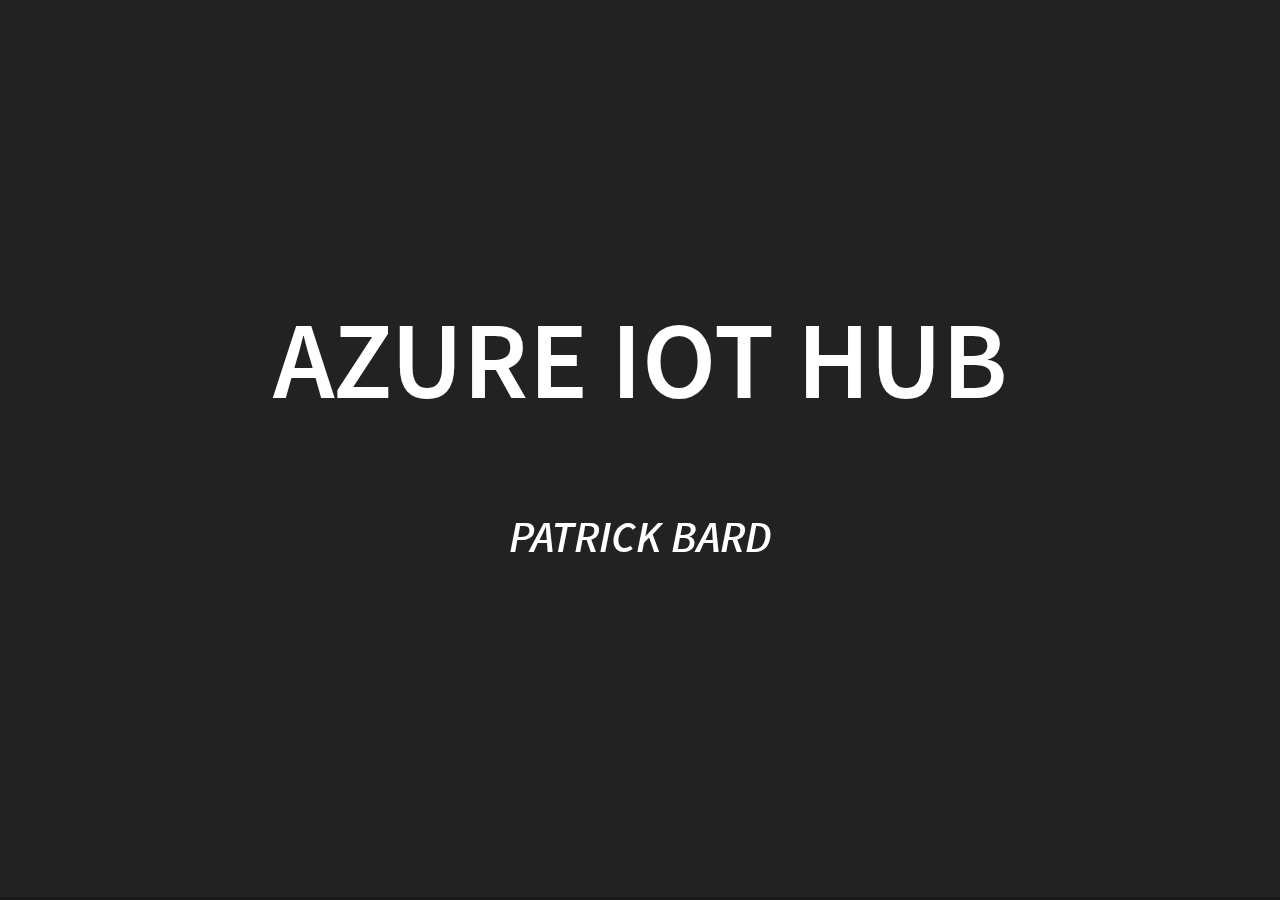
<file: azure-client/index.html>
<!doctype html5>
<html>
	<head>
		<meta charset="utf-8">
		<meta name="viewport" content="width=device-width, initial-scale=1.0, maximum-scale=1.0, user-scalable=no">

		<title>reveal.js</title>


		<link rel="stylesheet" href="https://maxcdn.bootstrapcdn.com/bootstrap/3.3.7/css/bootstrap.min.css" integrity="sha384-BVYiiSIFeK1dGmJRAkycuHAHRg32OmUcww7on3RYdg4Va+PmSTsz/K68vbdEjh4u" crossorigin="anonymous">
		<link rel="stylesheet" href="css/reveal.css">
		<link rel="stylesheet" href="css/theme/black.css">

		<!-- Theme used for syntax highlighting of code -->
		<link rel="stylesheet" href="lib/css/zenburn.css">

		<style type="text/css">
			section {
				padding-top: 50px !important;
			}
		</style>

		<!-- Printing and PDF exports -->
		<script>
			var link = document.createElement( 'link' );
			link.rel = 'stylesheet';
			link.type = 'text/css';
			link.href = window.location.search.match( /print-pdf/gi ) ? 'css/print/pdf.css' : 'css/print/paper.css';
			document.getElementsByTagName( 'head' )[0].appendChild( link );
		</script>
	</head>
	<body>
		<div class="reveal">
			<header style="position: absolute;top: 50px; left: 50px; z-index:500; font-size:35px;"></header>

			<div class="slides">
				<section>
					<h1>Azure IoT Hub</h1>
					<br>
					<h4>
						<em>Patrick Bard</em>					
					</h4>
				</section>

				<section>
					<div style="font-size:35px; text-align:left">
						<h3>Estrutura</h3>
						<ul>
							<li>Introdução</li>							
							<li>Criação e Overview</li>							
							<li>SDKs</li>							
							<li>Segurança</li>
							<li>Valores</li>							
						</ul>
					</div>
				</section>

				<section>
					<h2>Introdução</h2>
				</section>

				<section data-state="intro">
					<style>.intro header:after { content: "Introdução"; }</style>
					<div style="font-size:35px; text-align:left">
						<p>
							O <em>Azure Iot Hub</em> é a plataforma da Microsoft para aplicações
							entre dispositivos de Internet das Coisas com os demais serviços Azure.
						</p>
					</div>			
				</section>

				<section data-state="intro">
					<div style="font-size:35px; text-align:left">
						<h3>Possui</h3>
						<ul>							
							<li>Introdução rápida</li>
							<li>Suporte a um amplo conjunto de sistemas operacionais e protocolos</li>
							<li>Ampla integração com o ambiente Azure</li>
							<li>Vasta documentação oficial</li>
						</ul>				
					</div>			
				</section>

				<section data-state="intro">
					<div style="font-size:35px; text-align:left">
						<h3>Permite</h3>
						<ul>
							<li>Conectar e gerenciar bilhões de ativos</li>
							<li>Estabelecer comunicação confiável e bidirecional</li>
							<li>Aprimorar a segurança de suas soluções de IoT</li>
							<li>Ingerir dados em tempo real e carregar arquivos na nuvem</li>
							<li>Fazer uma rica análise de dados</li>
						</ul>				
					</div>			
				</section>

				<section data-state="create">
					<style>.create header:after { content: "Criação e Overview"; }</style>		
					<h3>Criando um IoT hub</h3>		
					<img src="imgs/create-iot-hub1.png">
				</section>

				<section data-state="create">					
					<h3>Criando um IoT hub</h3>		
					<img src="imgs/create-iot-hub2.png" height="600px">
				</section>

				<section data-state="create">
					<h3>Overview</h3>		
					<img src="imgs/hub.png">
				</section>

				<!-- ------------------------ -->

				<section>
					<h2>SDKs</h2>
				</section>

				<section data-state="sdk">
					<style>.sdk header:after { content: "SDKs"; }</style>
					<div>
						<p>A Microsoft disponibiliza o IoT device SDKs que contém um conjunto de ferramentas que facilitam construir aplicações que se conectam e que são administradas pelos serviços disponiveis no Azure IoT Hub.</p>						
					</div>				
				</section>

				<section data-state="sdk">
					<div>
						<p>Este SDK é disponível para Linux, Windows e sistemas operacionais de tempo real.</p>				
						<br>
						<p>E possio versões em diversas linguagens, conforme o desenvolvedor se sentir mais a vontade. Sendo elas: C, Node.js, Java, .NET e Python</p>
					</div>				
				</section>

				<section data-state="sdk">
					<div style="font-size:35px; text-align:left">
						<p>Além disso a Microsoft também disponibiliza o IoT Gateway SDK (beta).</p>
						<p>Ele tem como proposta beneficiar dispositivos <em>legados</em> ou que por algum motivo não poderiam se comunicar diretamente com o hub na nuvem</p>
						<br>
						<ul>
							Exemplos:
							<li>Sensores de monitoramento sem conexão TCP/IP direta</li>
							<li>Dispositivos com protocolos descontinuados</li>
							<li>Dispositivos sem suporte a criptografia</li>
							<li>etc.</li>						
						</ul>
					</div>
				</section>

				<!-- ------------------------ -->

				<section>
					<h2>Segurança</h2>
				</section>

				<section data-state="seguranca">
					<style>.seguranca header:after { content: "Segurança"; }</style>
					<p>Hoje em dia é comum ouvir falar sobre IoT e todas possibilidades que isso pode gerar.</p>
					<br>
					<p>Porém pouco é discutido sobre segurança em internet das coisas...</p>
				</section>

				<section data-state="seguranca">
					<p>Na recente pesquisa de 24 de Outubro de 2016, realizada pela empresa de segurança ESET, foi apurado que:</p>
					<ul>
						<li>40% dos entrevistados não acham que dispositivos IoT são seguros</li>
						<li>Mais da metade se mostrou desinteressada de adquirir um dispositovo devido a isso.</li>
					</ul>
				</section>

				<section data-state="seguranca">
					<div style="font-size:35px; text-align:left">
						<p>Em contrapartida, o Azure IoT hub da Microsoft tem a segurança dos dispositivos como um dos seus focos principais</p>
						<ul>
							<li>Permite identidades individuais e credenciais para cada dispositivo</li>
							<li>Mantém confidencialidade para as mensagens, tanto do dispositivos para nuvem como da numvem para o dispositivo</li>
							<li>Permite revogar seletivamente os direitos de acesso de dispositivos específicos.</li>
						</ul>					
					</div>				
				</section>

				<section data-state="seguranca">
					<div>
						<p>Além disso, o IoT Hub permite o recebimento dos logs de operação detalhados sobre operações de gerenciamento de identidade e todos os eventos de conectividade de cada dispositivo.
					</div>				
				</section>

				<!-- ------------------------ -->

				<section>
					<h2>Valores</h2>
				</section>

				<section data-state="valores1">
					<style>.valores1 header:after { content: "Valores"; }</style>
					<h3>Calculadora de Preços</h3>
					<div class="container">
						<div class="row">
							<div class="col-md-6">
								<img src="imgs/azure-iot-princing-calculator.gif">
							</div>
							<div class="col-md-1"></div>
							<div class="col-md-5" style="text-align: left;">
								<p>Ampla gama de serviços disponíveis</p>
								<p>Diversas opções de configuração</p>
								<p>Valor adapatado as necessidades da aplicação</p>
							</div>
						</div>
					</div>
				</section>

				<section data-state="valores2">
					<style>.valores2 header:after { content: "Valores - Planos"; }</style>
					<h3>Planos do Azure IoT Hub</h3>
					<div style="font-size:30px; text-align:left">
						<ul>
							<li>
								<strong>Free:</strong> voltado apenas para provas de conceito
							</li>
							<li>
								<strong>S1:</strong> para uso moderado do serviço (pequena quantidade de dispositivos)
							</li>
							<li>
								<strong>S2</strong> para um amplo uso do serviço (grande quantidade de dispositivos)
							</li>
							<li>
								<strong>S3</strong> para um amplo uso do serviço, recomendado para grandes coorporações (grande quantidade de dispositivos)
							</li>
						</ul>
					</div>				
				</section>

				<section data-state="valores3">
					<style>.valores3 header:after { content: "Valores - Planos"; }</style>
					<h3>Tabela de preço</h3>
					<img src="imgs/princing-table.png">
				</section>

				<section data-state="valores4">
					<style>.valores4 header:after { content: "Valores - Mensagens"; }</style>
					<div style="font-size:30px; text-align:left">
					<p>Nas versões pagas, as mensagens são contabilizadas por blocos de 4KB</p>
					<p><em>Ex.: Um dispositivo enviando 32 KB de dados, terá utilizado 8 mensagens</em></p>
					<br>
					<p>Na versão Free, as mensagens são contabilizadas por blocos de 0.5KB</p>
					<p><em>Ex.: Um dispositivo enviando 32 KB de dados, terá utilizado 64 mensagens</em></p>
					<br>
					<br>
					<ul>
						<em>OBS.: tamanho máximo de dados a serem enviados</em>
						<li>Dispositivo para Cloud: 256 KB</li>
						<li>Cloud para Dispositivo: 64 KB</li>
					</ul>
					</div>
				</section>

				<!-- ------------------------ -->

				<section>					
					<h3>Conclusão</h3>

					<p>O Azure IoT Hub é um dos melhores serviços disponíveis no momento para o gerenciamento de grandes quantidades de dispositvos em internet das coisas, quantia que pode ir até milhões de ativos conectados.</p>
					<p>A Microsoft tem investido muito para que o serviço seja fácil, intuitivo e ajude em conceitos básicos como segurança, já que no ramo de IoT sem um serviço do tipo, ela ainda não se demonstra bem desenvolvida</p>
				</section>

				<!-- ------------------------ -->

				<section>					
					<h2><em>Dúvidas?</em></h2>
					<br>
					<h2>Obrigado</h2>
				</section>

				<!-- ------------------------ -->

				<section>
					<div style="font-size:30px; text-align:left">
						<h2>Referências</h2>
						<ul>
							<li>Azure Documentation:
								<ul>
									<li>https://azure.microsoft.com</li>
								</ul>
							</li>							
							<li>Krebs on Security: https://krebsonsecurity.com/2016/10/ddos-on-dyn-impacts-twitter-spotify-reddit/</li>								
							<li>Tech Runch: https://techcrunch.com/2016/10/21/many-sites-including-twitter-and-spotify-suffering-outage/</li>
							<li>Eset:
								<ul>
									<li>https://www.eset.com/us/resources/detail/survey-internet-of-stranger-things/</li>
									<li>https://www.eset.com/us/resources/detail/half-of-americans-discouraged-from-purchasing-internet-of-things-devices-due-to-cybersecurity-concer/</li>
								</ul>
							</li>
						</ul>
					</div>
				</section>
			</div>
		</div>

		<script src="lib/js/head.min.js"></script>
		<script src="js/reveal.js"></script>
		<script src="https://code.jquery.com/jquery-2.2.4.min.js"></script>

		<script>
            // More info https://github.com/hakimel/reveal.js#configuration
            Reveal.initialize({
                istory: true,
				controls: false,
				transition: 'none', // none/fade/slide/convex/concave/zoom
				//transitionSpeed: 'fast', // default/fast/slow

                multiplex: {
                    secret: 'null',
                    id: '38073bb85da380d9',
                    url: 'https://reveal-js-multiplex-ccjbegmaii.now.sh'
                },

                // More info https://github.com/hakimel/reveal.js#dependencies
                dependencies: [
                    { src: '//cdn.socket.io/socket.io-1.3.5.js', async: true },
                    { src: 'plugin/multiplex/client.js', async: true },
                    { src: 'plugin/markdown/marked.js' },
                    { src: 'plugin/markdown/markdown.js' },
                    { src: 'plugin/notes/notes.js', async: true },
                    { src: 'plugin/highlight/highlight.js', async: true, callback: function() { hljs.initHighlightingOnLoad(); } }
                ]
            });
        </script>
	</body>
</html>
</file>
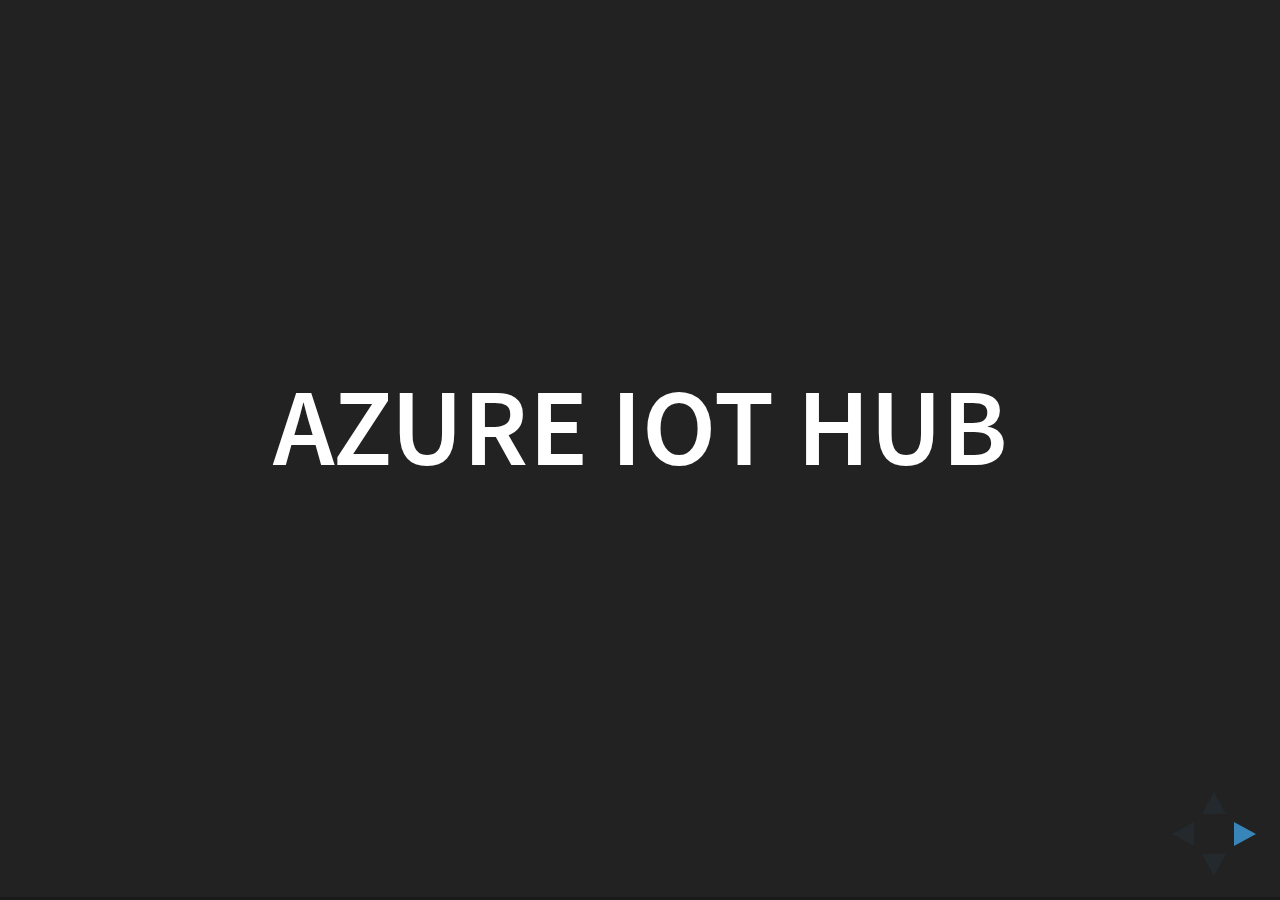
<file: azure-iot-hub/index.html>
<!doctype html>
<html>
	<head>
		<meta charset="utf-8">
		<meta name="viewport" content="width=device-width, initial-scale=1.0, maximum-scale=1.0, user-scalable=no">

		<title>reveal.js</title>


		<link rel="stylesheet" href="https://maxcdn.bootstrapcdn.com/bootstrap/3.3.7/css/bootstrap.min.css" integrity="sha384-BVYiiSIFeK1dGmJRAkycuHAHRg32OmUcww7on3RYdg4Va+PmSTsz/K68vbdEjh4u" crossorigin="anonymous">
		<link rel="stylesheet" href="css/reveal.css">
		<link rel="stylesheet" href="css/theme/black.css">

		<!-- Theme used for syntax highlighting of code -->
		<link rel="stylesheet" href="lib/css/zenburn.css">

		<style type="text/css">
			section {
				padding-top: 50px !important;
			}
		</style>

		<!-- Printing and PDF exports -->
		<script>
			var link = document.createElement( 'link' );
			link.rel = 'stylesheet';
			link.type = 'text/css';
			link.href = window.location.search.match( /print-pdf/gi ) ? 'css/print/pdf.css' : 'css/print/paper.css';
			document.getElementsByTagName( 'head' )[0].appendChild( link );
		</script>
	</head>
	<body>
		<div class="reveal">
			<header style="position: absolute;top: 50px; left: 50px; z-index:500; font-size:35px;"></header>

			<div class="slides">
				<section>
					<h1>Azure IoT Hub</h1>
				</section>

				<section style="text-align: left;">
					<div style="position: absolute; top: 50px;">
						<h1>dskajsd</h1>
						<ul>
							<li>asd1</li>
							<li>asd2</li>
							<li>asd3</li>
						</ul>
					</div>
				</section>

				<section data-state="header1">
					<style>.header1 header:after { content: "Header 1 Example"; }</style>
					<p>header1 example</p>
				</section>

				<section data-state="seguranca">
					<style>.seguranca header:after { content: "Segurança"; }</style>
					<p>Segurança</p>
				</section>

				<section data-state="documentacao">
					<style>.documentacao header:after { content: "Documentação"; }</style>
					<p>Documentação</p>
				</section>

				<section data-state="sdk">
					<style>.sdk header:after { content: "IoT Gateway SDK"; }</style>
					<p>IoT Gateway SDK</p>
				</section>

				<section>					
					<h1>Valores</h1>				
				</section>	

				<section data-state="valores1">
					<style>.valores1 header:after { content: "Valores"; }</style>
					<h2>Calculadora de Preços</h2>
					<div class="container">
						<div class="row">
							<div class="col-md-6">
								<img src="imgs/azure-iot-princing-calculator.gif">
							</div>
							<div class="col-md-1"></div>
							<div class="col-md-5" style="text-align: left;">
								<p>dasdfsdfsdfsfsfsdfsd</p>
								<p>dasd</p>
								<p>dasd</p>
							</div>
						</div>
					</div>					
				</section>				

				<section data-state="valores2">
					<style>.valores2 header:after { content: "Valores - Planos"; }</style>
					<h2>Planos do Azure IoT Hub </h2>
					<div style="font-size:30px; text-align:left">
						<ul>
							<li>
								<strong>Free:</strong> voltado apenas para provas de conceito
							</li>
							<li>
								<strong>S1:</strong> para uso moderado do serviço (pequena quantidade de dispositivos)
							</li>
							<li>
								<strong>S2</strong> para um amplo uso do serviço (grande quantidade de dispositivos)
							</li>
							<li>
								<strong>S3</strong> para um amplo uso do serviço, recomendado para grandes coorporações (grande quantidade de dispositivos)
							</li>
						</ul>
					</div>				
				</section>

				<section data-state="valores3">
					<style>.valores3 header:after { content: "Valores - Mensagens"; }</style>
					<h2>Tabela de preço</h2>
					<img src="imgs/princing-table.png">					
				</section>

				<section data-state="valores4">
					<style>.valores4 header:after { content: "Valores - Mensagens"; }</style>
					<div style="font-size:30px; text-align:left">
					<p>Nas versões pagas, as mensagens são contabilizadas por blocos de 4KB</p>
					<p><em>Ex.: Um dispositivo enviando 32 KB de dados, terá utilizado 8 mensagens</em></p>
					<br>
					<p>Na versão Free, as mensagens são contabilizadas por blocos de 0.5KB</p>
					<p><em>Ex.: Um dispositivo enviando 32 KB de dados, terá utilizado 64 mensagens</em></p>
					<br>
					<br>
					<ul>
						<em>OBS.: tamanho máximo de dados a serem enviados</em>
						<li>Dispositivo para Cloud: 256 KB</li>
						<li>Cloud para Dispositivo: 64 KB</li>
					</ul>
					</div>					
				</section>
			</div>
		</div>

		<script src="lib/js/head.min.js"></script>
		<script src="js/reveal.js"></script>
		<script src="https://code.jquery.com/jquery-2.2.4.min.js"></script>

		<script>
			// More info https://github.com/hakimel/reveal.js#configuration
			Reveal.initialize({
				history: true,

				multiplex: {
			        secret: '1475611045284822359',
			        id: '38073bb85da380d9',
			        url: 'https://reveal-js-multiplex-ccjbegmaii.now.sh'
			    },

				// More info https://github.com/hakimel/reveal.js#dependencies
				dependencies: [
					{ src: '//cdn.socket.io/socket.io-1.3.5.js', async: true },
        			{ src: 'plugin/multiplex/master.js', async: true },
					{ src: 'plugin/markdown/marked.js' },
					{ src: 'plugin/markdown/markdown.js' },
					{ src: 'plugin/notes/notes.js', async: true },
					{ src: 'plugin/highlight/highlight.js', async: true, callback: function() { hljs.initHighlightingOnLoad(); } }
				]
			});
		</script>
	</body>
</html>
</file>
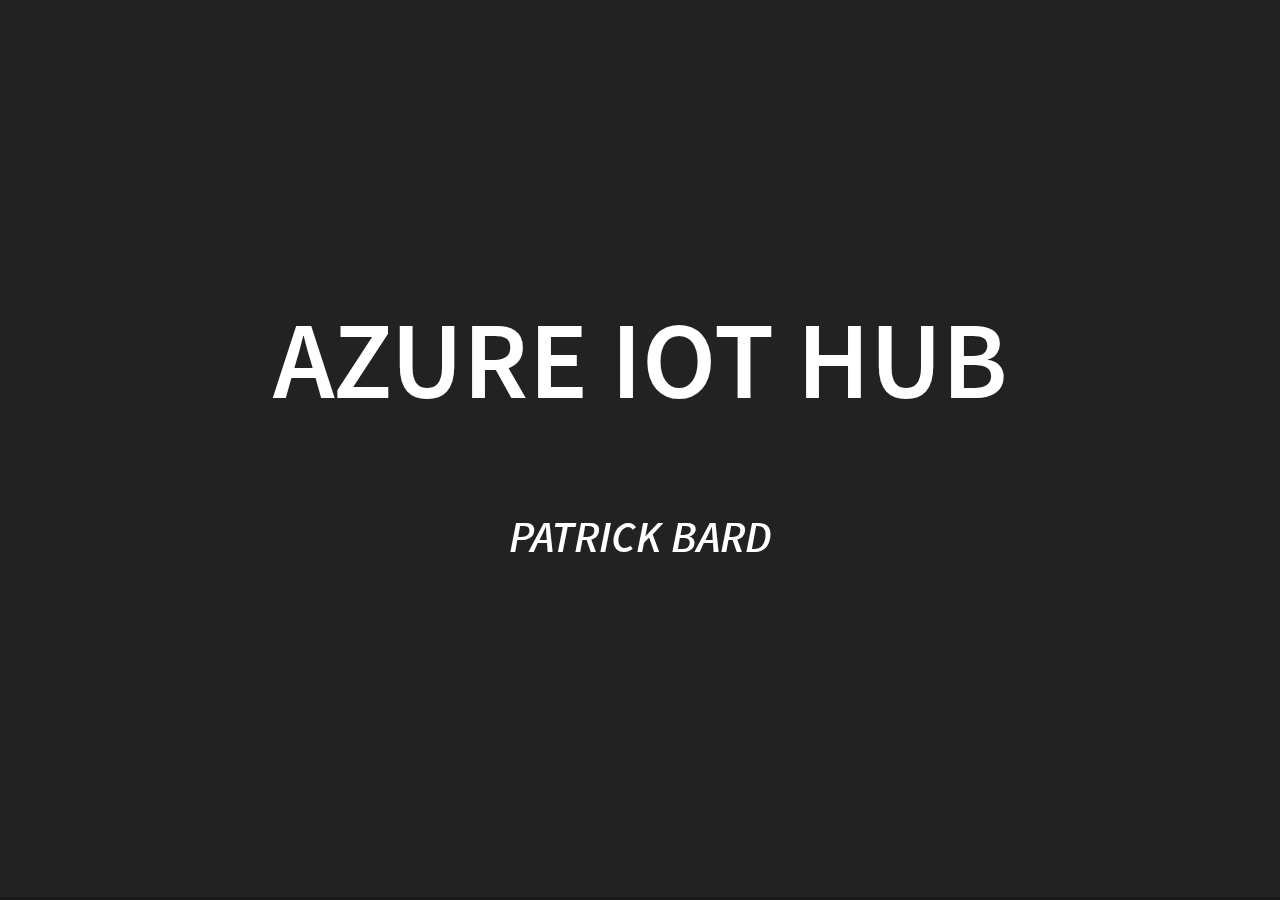
<file: azure/index.html>
<!doctype html5>
<html>
	<head>
		<meta charset="utf-8">
		<meta name="viewport" content="width=device-width, initial-scale=1.0, maximum-scale=1.0, user-scalable=no">

		<title>reveal.js</title>


		<link rel="stylesheet" href="https://maxcdn.bootstrapcdn.com/bootstrap/3.3.7/css/bootstrap.min.css" integrity="sha384-BVYiiSIFeK1dGmJRAkycuHAHRg32OmUcww7on3RYdg4Va+PmSTsz/K68vbdEjh4u" crossorigin="anonymous">
		<link rel="stylesheet" href="css/reveal.css">
		<link rel="stylesheet" href="css/theme/black.css">

		<!-- Theme used for syntax highlighting of code -->
		<link rel="stylesheet" href="lib/css/zenburn.css">

		<style type="text/css">
			section {
				padding-top: 50px !important;
			}
		</style>

		<!-- Printing and PDF exports -->
		<script>
			var link = document.createElement( 'link' );
			link.rel = 'stylesheet';
			link.type = 'text/css';
			link.href = window.location.search.match( /print-pdf/gi ) ? 'css/print/pdf.css' : 'css/print/paper.css';
			document.getElementsByTagName( 'head' )[0].appendChild( link );
		</script>
	</head>
	<body>
		<div class="reveal">
			<header style="position: absolute;top: 50px; left: 50px; z-index:500; font-size:35px;"></header>

			<div class="slides">
				<section>
					<h1>Azure IoT Hub</h1>
					<br>
					<h4>
						<em>Patrick Bard</em>					
					</h4>
				</section>

				<section>
					<div style="font-size:35px; text-align:left">
						<h3>Estrutura</h3>
						<ul>
							<li>Introdução</li>							
							<li>Criação e Overview</li>							
							<li>SDKs</li>							
							<li>Segurança</li>
							<li>Valores</li>							
						</ul>
					</div>
				</section>

				<section>
					<h2>Introdução</h2>
				</section>

				<section data-state="intro">
					<style>.intro header:after { content: "Introdução"; }</style>
					<div style="font-size:35px; text-align:left">
						<p>
							O <em>Azure Iot Hub</em> é a plataforma da Microsoft para aplicações
							entre dispositivos de Internet das Coisas com os demais serviços Azure.
						</p>
					</div>			
				</section>

				<section data-state="intro">
					<div style="font-size:35px; text-align:left">
						<h3>Possui</h3>
						<ul>							
							<li>Introdução rápida</li>
							<li>Suporte a um amplo conjunto de sistemas operacionais e protocolos</li>
							<li>Ampla integração com o ambiente Azure</li>
							<li>Vasta documentação oficial</li>
						</ul>				
					</div>			
				</section>

				<section data-state="intro">
					<div style="font-size:35px; text-align:left">
						<h3>Permite</h3>
						<ul>
							<li>Conectar e gerenciar bilhões de ativos</li>
							<li>Estabelecer comunicação confiável e bidirecional</li>
							<li>Aprimorar a segurança de suas soluções de IoT</li>
							<li>Ingerir dados em tempo real e carregar arquivos na nuvem</li>
							<li>Fazer uma rica análise de dados</li>
						</ul>				
					</div>			
				</section>

				<section data-state="create">
					<style>.create header:after { content: "Criação e Overview"; }</style>		
					<h3>Criando um IoT hub</h3>		
					<img src="imgs/create-iot-hub1.png">
				</section>

				<section data-state="create">					
					<h3>Criando um IoT hub</h3>		
					<img src="imgs/create-iot-hub2.png" height="600px">
				</section>

				<section data-state="create">
					<h3>Overview</h3>		
					<img src="imgs/hub.png">
				</section>

				<!-- ------------------------ -->

				<section>
					<h2>SDKs</h2>
				</section>

				<section data-state="sdk">
					<style>.sdk header:after { content: "SDKs"; }</style>
					<div>
						<p>A Microsoft disponibiliza o IoT device SDKs que contém um conjunto de ferramentas que facilitam construir aplicações que se conectam e que são administradas pelos serviços disponiveis no Azure IoT Hub.</p>						
					</div>				
				</section>

				<section data-state="sdk">
					<div>
						<p>Este SDK é disponível para Linux, Windows e sistemas operacionais de tempo real.</p>				
						<br>
						<p>E possio versões em diversas linguagens, conforme o desenvolvedor se sentir mais a vontade. Sendo elas: C, Node.js, Java, .NET e Python</p>
					</div>				
				</section>

				<section data-state="sdk">
					<div style="font-size:35px; text-align:left">
						<p>Além disso a Microsoft também disponibiliza o IoT Gateway SDK (beta).</p>
						<p>Ele tem como proposta beneficiar dispositivos <em>legados</em> ou que por algum motivo não poderiam se comunicar diretamente com o hub na nuvem</p>
						<br>
						<ul>
							Exemplos:
							<li>Sensores de monitoramento sem conexão TCP/IP direta</li>
							<li>Dispositivos com protocolos descontinuados</li>
							<li>Dispositivos sem suporte a criptografia</li>
							<li>etc.</li>						
						</ul>
					</div>
				</section>

				<!-- ------------------------ -->

				<section>
					<h2>Segurança</h2>
				</section>

				<section data-state="seguranca">
					<style>.seguranca header:after { content: "Segurança"; }</style>
					<p>Hoje em dia é comum ouvir falar sobre IoT e todas possibilidades que isso pode gerar.</p>
					<br>
					<p>Porém pouco é discutido sobre segurança em internet das coisas...</p>
				</section>

				<section data-state="seguranca">
					<p>Na recente pesquisa de 24 de Outubro de 2016, realizada pela empresa de segurança ESET, foi apurado que:</p>
					<ul>
						<li>40% dos entrevistados não acham que dispositivos IoT são seguros</li>
						<li>Mais da metade se mostrou desinteressada de adquirir um dispositovo devido a isso.</li>
					</ul>
				</section>

				<section data-state="seguranca">
					<div style="font-size:35px; text-align:left">
						<p>Em contrapartida, o Azure IoT hub da Microsoft tem a segurança dos dispositivos como um dos seus focos principais</p>
						<ul>
							<li>Permite identidades individuais e credenciais para cada dispositivo</li>
							<li>Mantém confidencialidade para as mensagens, tanto do dispositivos para nuvem como da numvem para o dispositivo</li>
							<li>Permite revogar seletivamente os direitos de acesso de dispositivos específicos.</li>
						</ul>					
					</div>				
				</section>

				<section data-state="seguranca">
					<div>
						<p>Além disso, o IoT Hub permite o recebimento dos logs de operação detalhados sobre operações de gerenciamento de identidade e todos os eventos de conectividade de cada dispositivo.
					</div>				
				</section>

				<!-- ------------------------ -->

				<section>
					<h2>Valores</h2>
				</section>

				<section data-state="valores1">
					<style>.valores1 header:after { content: "Valores"; }</style>
					<h3>Calculadora de Preços</h3>
					<div class="container">
						<div class="row">
							<div class="col-md-6">
								<img src="imgs/azure-iot-princing-calculator.gif">
							</div>
							<div class="col-md-1"></div>
							<div class="col-md-5" style="text-align: left;">
								<p>Ampla gama de serviços disponíveis</p>
								<p>Diversas opções de configuração</p>
								<p>Valor adapatado as necessidades da aplicação</p>
							</div>
						</div>
					</div>
				</section>

				<section data-state="valores2">
					<style>.valores2 header:after { content: "Valores - Planos"; }</style>
					<h3>Planos do Azure IoT Hub</h3>
					<div style="font-size:30px; text-align:left">
						<ul>
							<li>
								<strong>Free:</strong> voltado apenas para provas de conceito
							</li>
							<li>
								<strong>S1:</strong> para uso moderado do serviço (pequena quantidade de dispositivos)
							</li>
							<li>
								<strong>S2</strong> para um amplo uso do serviço (grande quantidade de dispositivos)
							</li>
							<li>
								<strong>S3</strong> para um amplo uso do serviço, recomendado para grandes coorporações (grande quantidade de dispositivos)
							</li>
						</ul>
					</div>				
				</section>

				<section data-state="valores3">
					<style>.valores3 header:after { content: "Valores - Planos"; }</style>
					<h3>Tabela de preço</h3>
					<img src="imgs/princing-table.png">
				</section>

				<section data-state="valores4">
					<style>.valores4 header:after { content: "Valores - Mensagens"; }</style>
					<div style="font-size:30px; text-align:left">
					<p>Nas versões pagas, as mensagens são contabilizadas por blocos de 4KB</p>
					<p><em>Ex.: Um dispositivo enviando 32 KB de dados, terá utilizado 8 mensagens</em></p>
					<br>
					<p>Na versão Free, as mensagens são contabilizadas por blocos de 0.5KB</p>
					<p><em>Ex.: Um dispositivo enviando 32 KB de dados, terá utilizado 64 mensagens</em></p>
					<br>
					<br>
					<ul>
						<em>OBS.: tamanho máximo de dados a serem enviados</em>
						<li>Dispositivo para Cloud: 256 KB</li>
						<li>Cloud para Dispositivo: 64 KB</li>
					</ul>
					</div>
				</section>

				<!-- ------------------------ -->

				<section>					
					<h3>Conclusão</h3>

					<p>O Azure IoT Hub é um dos melhores serviços disponíveis no momento para o gerenciamento de grandes quantidades de dispositvos em internet das coisas, quantia que pode ir até milhões de ativos conectados.</p>
					<p>A Microsoft tem investido muito para que o serviço seja fácil, intuitivo e ajude em conceitos básicos como segurança, já que no ramo de IoT sem um serviço do tipo, ela ainda não se demonstra bem desenvolvida</p>
				</section>

				<!-- ------------------------ -->

				<section>					
					<h2><em>Dúvidas?</em></h2>
					<br>
					<h2>Obrigado</h2>
				</section>

				<!-- ------------------------ -->

				<section>
					<div style="font-size:30px; text-align:left">
						<h2>Referências</h2>
						<ul>
							<li>Azure Documentation:
								<ul>
									<li>https://azure.microsoft.com</li>
								</ul>
							</li>							
							<li>Krebs on Security: https://krebsonsecurity.com/2016/10/ddos-on-dyn-impacts-twitter-spotify-reddit/</li>								
							<li>Tech Runch: https://techcrunch.com/2016/10/21/many-sites-including-twitter-and-spotify-suffering-outage/</li>
							<li>Eset:
								<ul>
									<li>https://www.eset.com/us/resources/detail/survey-internet-of-stranger-things/</li>
									<li>https://www.eset.com/us/resources/detail/half-of-americans-discouraged-from-purchasing-internet-of-things-devices-due-to-cybersecurity-concer/</li>
								</ul>
							</li>
						</ul>
					</div>
				</section>
			</div>
		</div>

		<script src="lib/js/head.min.js"></script>
		<script src="js/reveal.js"></script>
		<script src="https://code.jquery.com/jquery-2.2.4.min.js"></script>

		<script>
			// More info https://github.com/hakimel/reveal.js#configuration
			Reveal.initialize({
				history: true,
				controls: false,
				transition: 'none', // none/fade/slide/convex/concave/zoom
				//transitionSpeed: 'fast', // default/fast/slow

				multiplex: {
			        secret: '1475611045284822359',
			        id: '38073bb85da380d9',
			        url: 'https://reveal-js-multiplex-ccjbegmaii.now.sh'
			    },

				// More info https://github.com/hakimel/reveal.js#dependencies
				dependencies: [
					{ src: '//cdn.socket.io/socket.io-1.3.5.js', async: true },
        			{ src: 'plugin/multiplex/master.js', async: true },
					{ src: 'plugin/markdown/marked.js' },
					{ src: 'plugin/markdown/markdown.js' },
					{ src: 'plugin/notes/notes.js', async: true },
					{ src: 'plugin/highlight/highlight.js', async: true, callback: function() { hljs.initHighlightingOnLoad(); } }
				]
			});
		</script>
	</body>
</html>
</file>
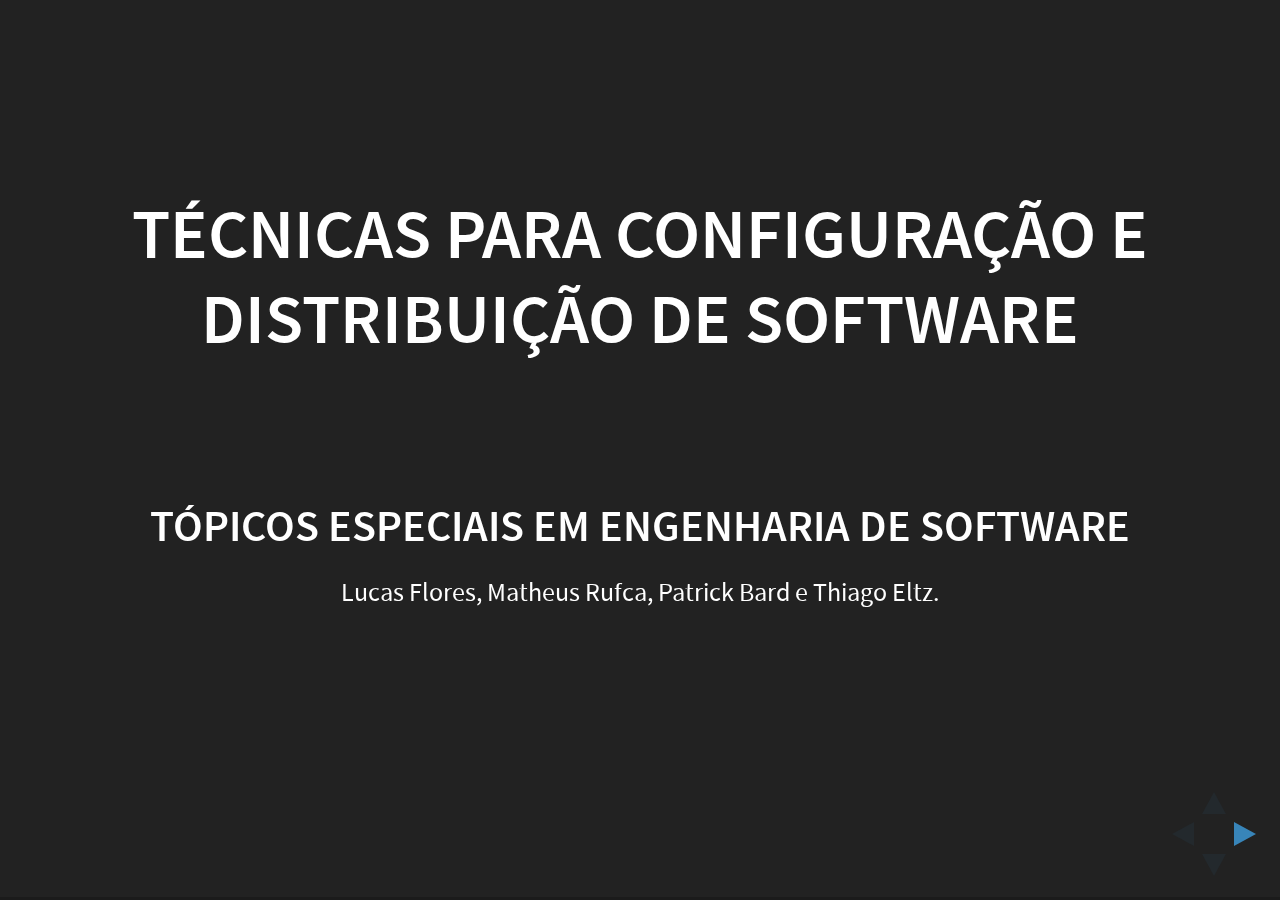
<file: config-dist-software/index.html>
<!doctype html>
<html lang="en">

<head>
    <meta charset="utf-8">

    <title>reveal.js - The HTML Presentation Framework</title>

    <meta name="description" content="A framework for easily creating beautiful presentations using HTML">
    <meta name="author" content="Hakim El Hattab">

    <meta name="apple-mobile-web-app-capable" content="yes"/>
    <meta name="apple-mobile-web-app-status-bar-style" content="black-translucent"/>

    <meta name="viewport"
          content="width=device-width, initial-scale=1.0, maximum-scale=1.0, user-scalable=no, minimal-ui">

    <link rel="stylesheet" href="css/reveal.css">
    <link rel="stylesheet" href="css/theme/black.css" id="theme">
    <!--<link rel="stylesheet" href="css/theme/white.css" id="theme">-->
    <!--<link rel="stylesheet" href="css/theme/league.css" id="theme">-->
    <!--<link rel="stylesheet" href="css/theme/sky.css" id="theme">-->
    <!--<link rel="stylesheet" href="css/theme/beige.css" id="theme">-->
    <!--<link rel="stylesheet" href="css/theme/simple.css" id="theme">-->
    <!--<link rel="stylesheet" href="css/theme/serif.css" id="theme">-->
    <!--<link rel="stylesheet" href="css/theme/blood.css" id="theme">-->
    <!--<link rel="stylesheet" href="css/theme/night.css" id="theme">-->
    <!--<link rel="stylesheet" href="css/theme/moon.css" id="theme">-->


    <!-- Code syntax highlighting -->
    <link rel="stylesheet" href="lib/css/zenburn.css">

    <!-- Printing and PDF exports -->
    <script>
        var link = document.createElement('link');
        link.rel = 'stylesheet';
        link.type = 'text/css';
        link.href = window.location.search.match(/print-pdf/gi) ? 'css/print/pdf.css' : 'css/print/paper.css';
        document.getElementsByTagName('head')[0].appendChild(link);
    </script>

    <!--[if lt IE 9]>
    <script src="lib/js/html5shiv.js"></script>
    <![endif]-->
</head>

<body>

<div class="reveal">
    <header style="position: absolute;top: 50px; left: 100px; z-index:500; font-size:50px;background-color:
    rgba(0,0,0,0.3)"></header>
    <!-- Any section element inside of this container is displayed as a slide -->
    <div class="slides">
        <section>
            <h2>Técnicas para configuração e distribuição de software</h2>
            <br/><br/>
            <h5>Tópicos Especiais em Engenharia de Software</h5>

            <p>
                <small>Lucas Flores, Matheus Rufca, Patrick Bard e Thiago Eltz.</small>
            </p>
        </section>

        <section>
            <section>
                <h2>Configuração de Software</h2>
            </section>

            <section data-state="config">
                <style>.config header:after { content: "Configuração de Software"; }</style>
                <p>
                    A Gerência de Configuração de Software surgiu da necessidade de controlar modificações de artefatos,
                    por meio de métodos e ferramentas,
                    com o intuito de maximizar a produtividade e minimizar os erros cometidos durante a evolução.
                </p>
            </section>

            <section data-state="config">
                <style>.config header:after { content: "Configuração de Software"; }</style>
                <p>
                     É possível dizer que o o Gerenciamento de Configuração de Software responde as seguintes perguntas:
                </>
                
                <ul class='fragment'>
                    <li>O que mudou e quando?</li>
                    <li>Por que mudou?</li>
                    <li>Quem fez a mudança?</li>
                    <li>Podemos reproduzir esta mudança?</li>
                </ul>
            </section>
            
            <section data-state="config">
                <style>.config header:after { content: "Configuração de Software"; }</style>
                <p>
                    A Gerencia de Configuração de Software se preocupa com os seguintes tópicos:
                </>

                <ul class='fragment'>
                    <li>Identificação de Configuração</li>
                    <li>Controle de Configuração</li>
                    <li>Situação da Configuração</li>
                    <li>Auditoria da Configuração</li>
                    <li>Gerenciamento de Build</li>
                    <li>...</li>
                </ul>
            </section>
            
            <section data-state="config">
                <style>.config header:after { content: "Configuração de Software"; }</style>
                <ul>
                    <li>Gerenciamento do Processo</li>
                    <li>Gerenciamento do Ambiente</li>
                    <li>Trabalho em Equipe</li>
                    <li>Rastreamento dos defeitos</li>
                </ul>
            </section>

            <section data-state="config">
                <style>.config header:after { content: "Configuração de Software"; }</style>
                <p>
                    Com relação a Configuração de Software, os principais fatores são:
                </>

                <ul class='fragment'>
                    <li>Controle de Versões</li>
                    <li>Controle de Modificações</li>
                    <li>Gerenciamento de Build</li>
                </ul>
            </section>


            <section data-state="config">
                <style>.config header:after { content: "Configuração de Software"; }</style>

            </section>
        </section>

        <section>
            <section>
                <h2>Distribuição de Software</h2>
            </section>

            <section data-state="dist">
                <style>.dist header:after { content: "Distribuição de Software"; }</style>

                <h4>Distribuição Física</h4>
                <br/>
                <div class="fragment">
                    <img src="imgs/floppy3.png"/>
                    <img src="imgs/Install1.png"/>
                </div>
            </section>

            <section data-state="dist">
                <style>.dist header:after { content: "Distribuição de Software"; }</style>

                <h4>Distribuição Digital</h4>
                <br/>
                <div class="fragment">
                    <img src="imgs/steam.png" width="25%"/>
                </div>
            </section>

            <section data-state="dist">
                <style>.dist header:after { content: "Distribuição de Software"; }</style>

                <h4>Distribuição Terceirizada</h4>
                <br/>
                <div class="fragment">
                    <img src="imgs/mobile-stores.png"/>
                </div>
            </section>

            <section data-state="dist">
                <style>.dist header:after { content: "Distribuição de Software"; }</style>

                <h4>Software as a Service</h4>
                <br/>
                <div class="fragment">
                    <img src="imgs/netflix.png" width="35%"/>
                    <img src="imgs/amazon.png" width="35%"/>
                </div>
                <div class="fragment">
                    <img src="imgs/spotify.png" width="35%"/>
                    <img src="imgs/deezer.png" width="35%"/>
                </div>
            </section>
        </section>

        <section>
            <section>
                <h2>Políticas de Distribuição</h2>
            </section>

            <section data-state="policies">
                <style>.policies header:after { content: "Políticas de Distribuição"; }</style>
                <ul>
                    <li>
                        Shareware
                        <ul>
                            <li>Adware</li>
                            <li>Trialware</li>
                            <li>Freemium</li>
                        </ul>
                    </li>
                    <li>Freeware</li>
                </ul>
            </section>

            <section>
                <h2>Licenças de Software</h2>
            </section>
            
            <section data-state="license">
                <style>.license header:after { content: "Licenças de Software"; }</style>
                <p>As licenças podem ser:</p>
                <ul class='fragment'>
                    <li>Proprietárias (Copyright)</li>
                    <li>Permissivas</li>
                    <li>Copyleft</li>
                </ul>
            </section>
            
            <section data-state="license">
                <style>.license header:after { content: "Licenças de Software"; }</style>
                <p>
                    <strong>Copyright</strong> é um direito legal criado para garantir os
                    direitos de exclusividade de distribuição ao autor de determinado conteúdo.
                </p>
                <br/>
                <p class="fragment">
                    <strong>Copyleft</strong> é a prática de oferecer o direito de distribuir
                    livremente cópias ou versões modificadas de um conteúdo desde que os mesmos
                    direitos sejam passados adiante.
                </p>
            </section>
            
            <section data-state="license">
                <style>.license header:after { content: "Licenças de Software"; }</style>
                <p>O software pode ser:</p>
                <ul class='fragment'>
                    <li>Proprietário</li>
                    <li>Free</li>
                    <li>Open Source</li>
                </ul>
            </section>
            
            <section data-state="license">
                <style>.license header:after { content: "Licenças de Software"; }</style>
                <h4>
                    Free Software vs. Open Source Software
                </h4>
                
                <p>Para o movimento Open Source, a questão do software ter código aberto ou não, é uma decisão prática.</p>
                <p>Para o movimento Free Software, o conceito de software livre recebe um contexto ético e social.</p>
            </section>
            
            <section data-state="license">
                <style>.license header:after { content: "Licenças de Software"; }</style>
                <h4>Licenças mais conhecidas:</h4>

                <ul>
                    <li>GNU General Public License</li>
                    <li>MIT</li>
                    <li>BSD License</li>
                    <li>Apache License</li>
                </ul>
            </section>
        </section>

        <section>
            <section>
                <h2>Dúvidas?</h2>
            </section>
        </section>
    </div>

</div>

<script src="lib/js/head.min.js"></script>
<script src="js/reveal.js"></script>

<script>

    // Full list of configuration options available at:
    // https://github.com/hakimel/reveal.js#configuration
    Reveal.initialize({
        controls: true,
        progress: true,
        history: true,
        center: true,

        transition: 'slide', // none/fade/slide/convex/concave/zoom

        // Optional reveal.js plugins
        dependencies: [
            {
                src: 'lib/js/classList.js', condition: function () {
                return !document.body.classList;
            }
            },
            {
                src: 'plugin/markdown/marked.js', condition: function () {
                return !!document.querySelector('[data-markdown]');
            }
            },
            {
                src: 'plugin/markdown/markdown.js', condition: function () {
                return !!document.querySelector('[data-markdown]');
            }
            },
            {
                src: 'plugin/highlight/highlight.js', async: true, condition: function () {
                return !!document.querySelector('pre code');
            }, callback: function () {
                hljs.initHighlightingOnLoad();
            }
            },
            {src: 'plugin/zoom-js/zoom.js', async: true},
            {src: 'plugin/notes/notes.js', async: true}
        ]
    });

</script>

</body>
</html>
</file>
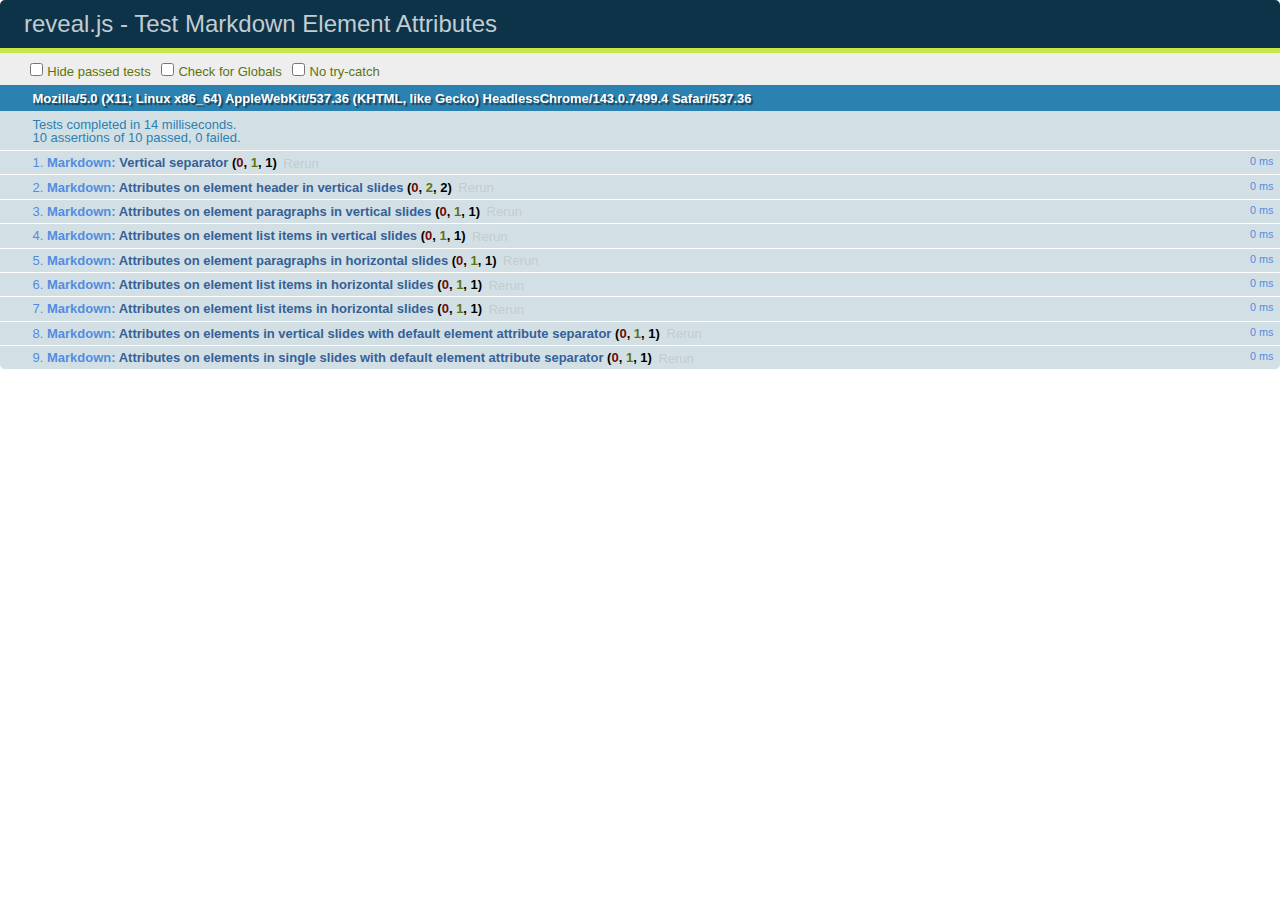
<file: test/test-markdown-element-attributes.html>
<!doctype html>
<html lang="en">

	<head>
		<meta charset="utf-8">

		<title>reveal.js - Test Markdown Element Attributes</title>

		<link rel="stylesheet" href="../css/reveal.css">
		<link rel="stylesheet" href="qunit-1.12.0.css">
	</head>

	<body style="overflow: auto;">

		<div id="qunit"></div>
		<div id="qunit-fixture"></div>

		<div class="reveal" style="display: none;">

			<div class="slides">

				<!-- <section data-markdown="example.md" data-separator="^\n\n\n" data-separator-vertical="^\n\n"></section> -->

				<!-- Slides are separated by newline + three dashes + newline, vertical slides identical but two dashes -->
				<section data-markdown data-separator="^\n---\n$" data-separator-vertical="^\n--\n$" data-element-attributes="{_\s*?([^}]+?)}">>
					<script type="text/template">
						## Slide 1.1
						<!-- {_class="fragment fade-out" data-fragment-index="1"} -->

						--

						## Slide 1.2
						<!-- {_class="fragment shrink"} -->

						Paragraph 1
						<!-- {_class="fragment grow"} -->

						Paragraph 2
						<!-- {_class="fragment grow"} -->

						- list item 1 <!-- {_class="fragment grow"} -->
						- list item 2 <!-- {_class="fragment grow"} -->
						- list item 3 <!-- {_class="fragment grow"} -->


						---

						## Slide 2


						Paragraph 1.2  
						multi-line <!-- {_class="fragment highlight-red"} -->

						Paragraph 2.2 <!-- {_class="fragment highlight-red"} -->

						Paragraph 2.3 <!-- {_class="fragment highlight-red"} -->

						Paragraph 2.4 <!-- {_class="fragment highlight-red"} -->

						- list item 1 <!-- {_class="fragment highlight-green"} -->
						- list item 2<!-- {_class="fragment highlight-green"} -->
						- list item 3<!-- {_class="fragment highlight-green"} -->
						- list item 4
						<!-- {_class="fragment highlight-green"} -->
						- list item 5<!-- {_class="fragment highlight-green"} -->

						Test

						![Example Picture](examples/assets/image2.png)
						<!-- {_class="reveal stretch"} -->

					</script>
				</section>



				<section 	data-markdown data-separator="^\n\n\n"
									data-separator-vertical="^\n\n"
									data-separator-notes="^Note:"
									data-charset="utf-8">
					<script type="text/template">
						# Test attributes in Markdown with default separator
						## Slide 1 Def <!-- .element: class="fragment highlight-red" data-fragment-index="1" -->


						## Slide 2 Def
						<!-- .element: class="fragment highlight-red" -->

					</script>
				</section>

				<section data-markdown>
				  <script type="text/template">
					## Hello world
					A paragraph
					<!-- .element: class="fragment highlight-blue" -->
				  </script>
				</section>

				<section data-markdown>
				  <script type="text/template">
					## Hello world

					Multiple  
					Line
					<!-- .element: class="fragment highlight-blue" -->
				  </script>
				</section>

				<section data-markdown>
				  <script type="text/template">
					## Hello world

					Test<!-- .element: class="fragment highlight-blue" -->

					More Test
				  </script>
				</section>


			</div>

		</div>

		<script src="../lib/js/head.min.js"></script>
		<script src="../js/reveal.js"></script>
		<script src="../plugin/markdown/marked.js"></script>
		<script src="../plugin/markdown/markdown.js"></script>
		<script src="qunit-1.12.0.js"></script>

		<script src="test-markdown-element-attributes.js"></script>

	</body>
</html>
</file>
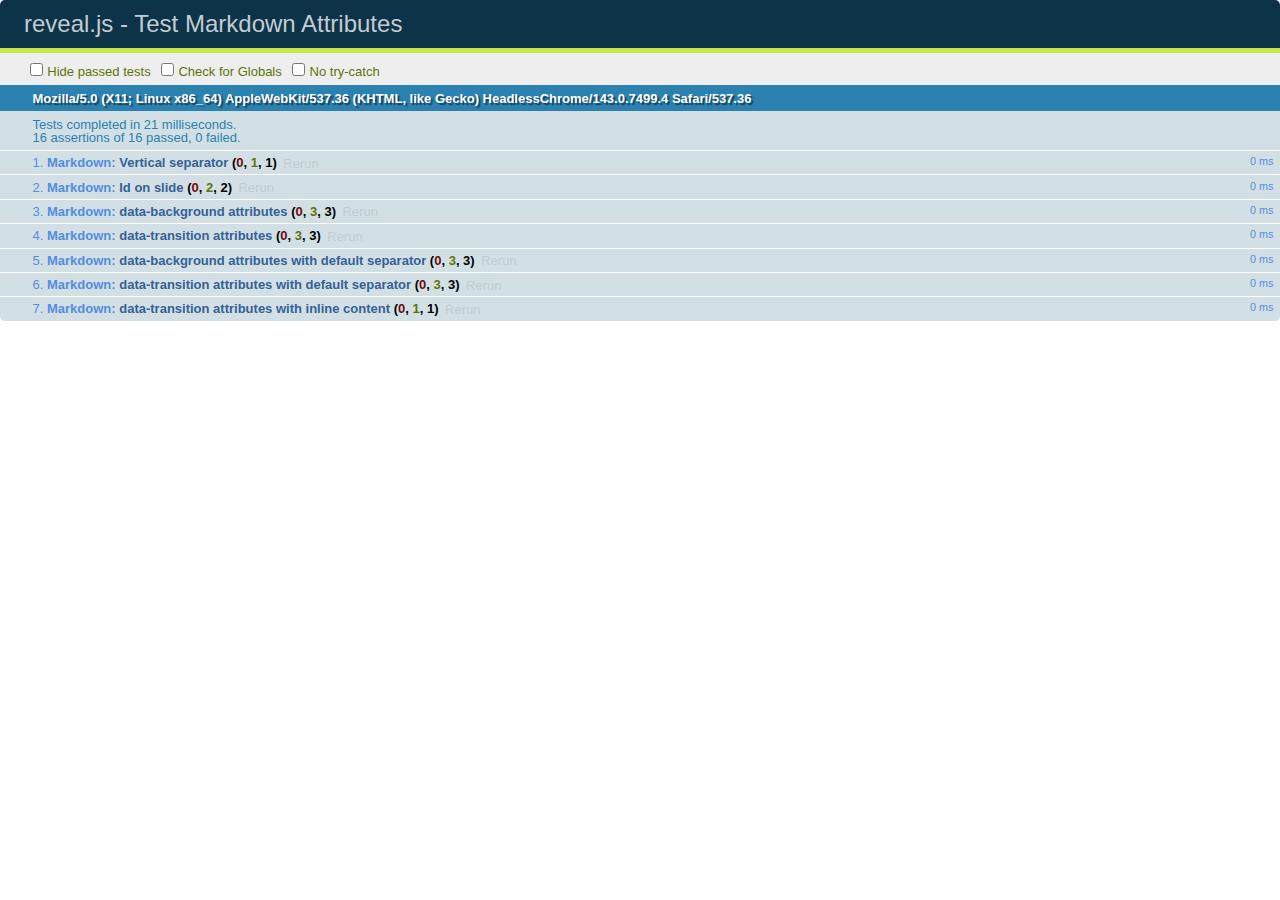
<file: test/test-markdown-slide-attributes.html>
<!doctype html>
<html lang="en">

	<head>
		<meta charset="utf-8">

		<title>reveal.js - Test Markdown Attributes</title>

		<link rel="stylesheet" href="../css/reveal.css">
		<link rel="stylesheet" href="qunit-1.12.0.css">
	</head>

	<body style="overflow: auto;">

		<div id="qunit"></div>
		<div id="qunit-fixture"></div>

		<div class="reveal" style="display: none;">

			<div class="slides">

				<!-- <section data-markdown="example.md" data-separator="^\n\n\n" data-separator-vertical="^\n\n"></section> -->

				<!-- Slides are separated by three lines, vertical slides by two lines, attributes are one any line starting with (spaces and) two dashes -->
				<section 	data-markdown data-separator="^\n\n\n"
									data-separator-vertical="^\n\n"
									data-separator-notes="^Note:"
									data-attributes="--\s(.*?)$"
									data-charset="utf-8">
					<script type="text/template">
						# Test attributes in Markdown
						## Slide 1



						## Slide 2
						<!-- -- id="slide2" data-transition="zoom" data-background="#A0C66B" -->


						## Slide 2.1
						<!-- -- data-background="#ff0000" data-transition="fade" -->


						## Slide 2.2
						[Link to Slide2](#/slide2)



						## Slide 3
						<!-- -- data-transition="zoom" data-background="#C6916B" -->



						## Slide 4
					</script>
				</section>

				<section 	data-markdown data-separator="^\n\n\n"
									data-separator-vertical="^\n\n"
									data-separator-notes="^Note:"
									data-charset="utf-8">
					<script type="text/template">
						# Test attributes in Markdown with default separator
						## Slide 1 Def



						## Slide 2 Def
						<!-- .slide: id="slide2def" data-transition="concave" data-background="#A7C66B" -->


						## Slide 2.1 Def
						<!-- .slide: data-background="#f70000" data-transition="page" -->


						## Slide 2.2 Def
						[Link to Slide2](#/slide2def)



						## Slide 3 Def
						<!-- .slide: data-transition="concave" data-background="#C7916B" -->



						## Slide 4
					</script>
				</section>

				<section data-markdown>
					<script type="text/template">
						<!-- .slide: data-background="#ff0000" -->
						## Hello world
					</script>
				</section>

				<section data-markdown>
					<script type="text/template">
						## Hello world
						<!-- .slide: data-background="#ff0000" -->
					</script>
				</section>

				<section data-markdown>
					<script type="text/template">
						## Hello world

						Test
						<!-- .slide: data-background="#ff0000" -->

						More Test
					</script>
				</section>

			</div>

		</div>

		<script src="../lib/js/head.min.js"></script>
		<script src="../js/reveal.js"></script>
		<script src="../plugin/markdown/marked.js"></script>
		<script src="../plugin/markdown/markdown.js"></script>
		<script src="qunit-1.12.0.js"></script>

		<script src="test-markdown-slide-attributes.js"></script>

	</body>
</html>
</file>
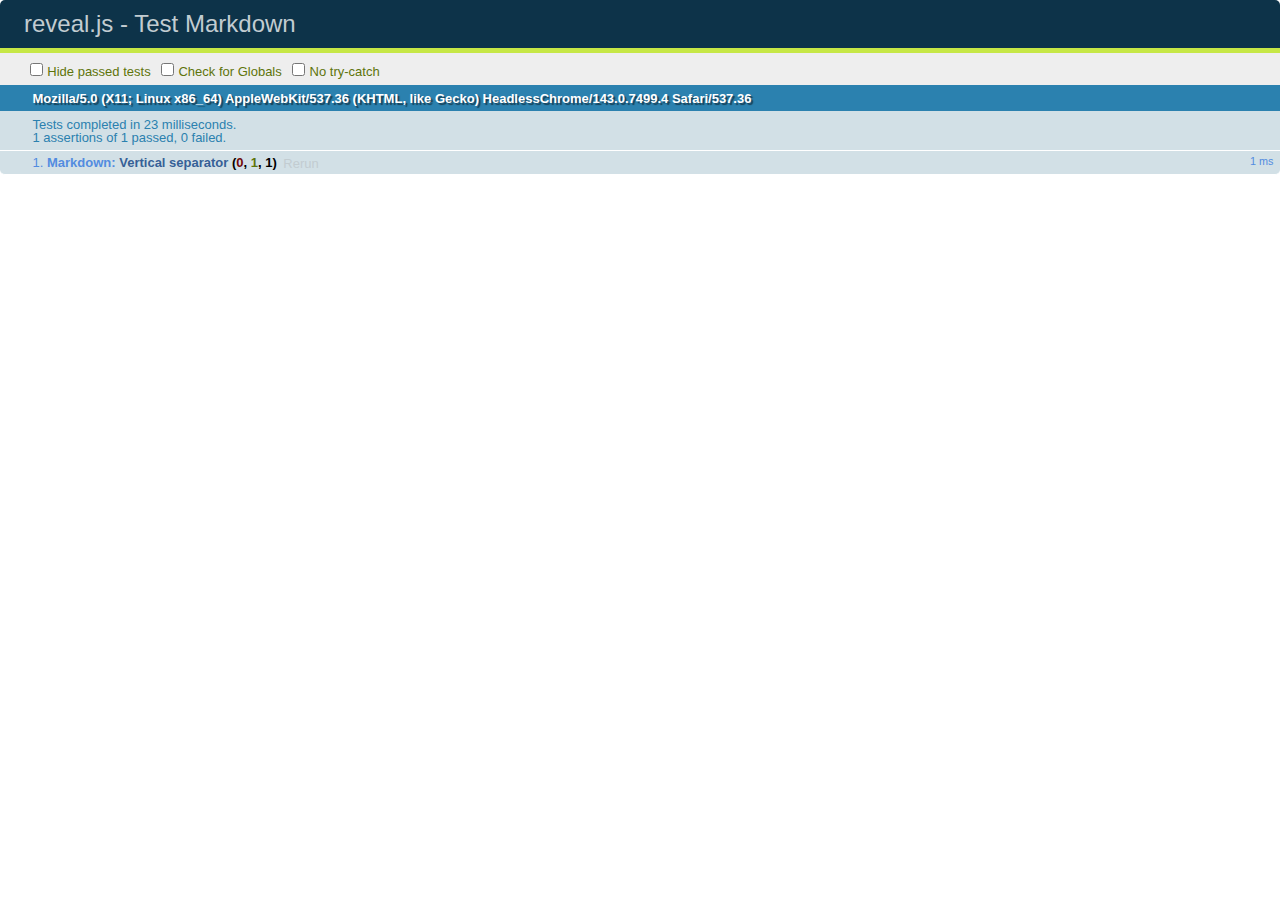
<file: test/test-markdown.html>
<!doctype html>
<html lang="en">

	<head>
		<meta charset="utf-8">

		<title>reveal.js - Test Markdown</title>

		<link rel="stylesheet" href="../css/reveal.css">
		<link rel="stylesheet" href="qunit-1.12.0.css">
	</head>

	<body style="overflow: auto;">

		<div id="qunit"></div>
  		<div id="qunit-fixture"></div>

		<div class="reveal" style="display: none;">

			<div class="slides">

				<!-- <section data-markdown="example.md" data-separator="^\n\n\n" data-separator-vertical="^\n\n"></section> -->

				<!-- Slides are separated by newline + three dashes + newline, vertical slides identical but two dashes -->
				<section data-markdown data-separator="^\n---\n$" data-separator-vertical="^\n--\n$">
					<script type="text/template">
						## Slide 1.1

						--

						## Slide 1.2

						---

						## Slide 2
					</script>
				</section>

			</div>

		</div>

		<script src="../lib/js/head.min.js"></script>
		<script src="../js/reveal.js"></script>
		<script src="../plugin/markdown/marked.js"></script>
		<script src="../plugin/markdown/markdown.js"></script>
		<script src="qunit-1.12.0.js"></script>

		<script src="test-markdown.js"></script>

	</body>
</html>
</file>
<file: azure-client/css/theme/black.css>
/**
 * Black theme for reveal.js. This is the opposite of the 'white' theme.
 *
 * By Hakim El Hattab, http://hakim.se
 */
@import url(../../lib/font/source-sans-pro/source-sans-pro.css);
section.has-light-background, section.has-light-background h1, section.has-light-background h2, section.has-light-background h3, section.has-light-background h4, section.has-light-background h5, section.has-light-background h6 {
  color: #222; }

/*********************************************
 * GLOBAL STYLES
 *********************************************/
body {
  background: #222;
  background-color: #222; }

.reveal {
  font-family: "Source Sans Pro", Helvetica, sans-serif;
  font-size: 38px;
  font-weight: normal;
  color: #fff; }

::selection {
  color: #fff;
  background: #bee4fd;
  text-shadow: none; }

.reveal .slides > section,
.reveal .slides > section > section {
  line-height: 1.3;
  font-weight: inherit; }

/*********************************************
 * HEADERS
 *********************************************/
.reveal h1,
.reveal h2,
.reveal h3,
.reveal h4,
.reveal h5,
.reveal h6 {
  margin: 0 0 20px 0;
  color: #fff;
  font-family: "Source Sans Pro", Helvetica, sans-serif;
  font-weight: 600;
  line-height: 1.2;
  letter-spacing: normal;
  text-transform: uppercase;
  text-shadow: none;
  word-wrap: break-word; }

.reveal h1 {
  font-size: 2.5em; }

.reveal h2 {
  font-size: 1.6em; }

.reveal h3 {
  font-size: 1.3em; }

.reveal h4 {
  font-size: 1em; }

.reveal h1 {
  text-shadow: none; }

/*********************************************
 * OTHER
 *********************************************/
.reveal p {
  margin: 20px 0;
  line-height: 1.3; }

/* Ensure certain elements are never larger than the slide itself */
.reveal img,
.reveal video,
.reveal iframe {
  max-width: 95%;
  max-height: 95%; }

.reveal strong,
.reveal b {
  font-weight: bold; }

.reveal em {
  font-style: italic; }

.reveal ol,
.reveal dl,
.reveal ul {
  display: inline-block;
  text-align: left;
  margin: 0 0 0 1em; }

.reveal ol {
  list-style-type: decimal; }

.reveal ul {
  list-style-type: disc; }

.reveal ul ul {
  list-style-type: square; }

.reveal ul ul ul {
  list-style-type: circle; }

.reveal ul ul,
.reveal ul ol,
.reveal ol ol,
.reveal ol ul {
  display: block;
  margin-left: 40px; }

.reveal dt {
  font-weight: bold; }

.reveal dd {
  margin-left: 40px; }

.reveal q,
.reveal blockquote {
  quotes: none; }

.reveal blockquote {
  display: block;
  position: relative;
  width: 70%;
  margin: 20px auto;
  padding: 5px;
  font-style: italic;
  background: rgba(255, 255, 255, 0.05);
  box-shadow: 0px 0px 2px rgba(0, 0, 0, 0.2); }

.reveal blockquote p:first-child,
.reveal blockquote p:last-child {
  display: inline-block; }

.reveal q {
  font-style: italic; }

.reveal pre {
  display: block;
  position: relative;
  width: 90%;
  margin: 20px auto;
  text-align: left;
  font-size: 0.55em;
  font-family: monospace;
  line-height: 1.2em;
  word-wrap: break-word;
  box-shadow: 0px 0px 6px rgba(0, 0, 0, 0.3); }

.reveal code {
  font-family: monospace; }

.reveal pre code {
  display: block;
  padding: 5px;
  overflow: auto;
  max-height: 400px;
  word-wrap: normal; }

.reveal table {
  margin: auto;
  border-collapse: collapse;
  border-spacing: 0; }

.reveal table th {
  font-weight: bold; }

.reveal table th,
.reveal table td {
  text-align: left;
  padding: 0.2em 0.5em 0.2em 0.5em;
  border-bottom: 1px solid; }

.reveal table th[align="center"],
.reveal table td[align="center"] {
  text-align: center; }

.reveal table th[align="right"],
.reveal table td[align="right"] {
  text-align: right; }

.reveal table tbody tr:last-child th,
.reveal table tbody tr:last-child td {
  border-bottom: none; }

.reveal sup {
  vertical-align: super; }

.reveal sub {
  vertical-align: sub; }

.reveal small {
  display: inline-block;
  font-size: 0.6em;
  line-height: 1.2em;
  vertical-align: top; }

.reveal small * {
  vertical-align: top; }

/*********************************************
 * LINKS
 *********************************************/
.reveal a {
  color: #42affa;
  text-decoration: none;
  -webkit-transition: color .15s ease;
  -moz-transition: color .15s ease;
  transition: color .15s ease; }

.reveal a:hover {
  color: #8dcffc;
  text-shadow: none;
  border: none; }

.reveal .roll span:after {
  color: #fff;
  background: #068de9; }

/*********************************************
 * IMAGES
 *********************************************/
.reveal section img {
  margin: 15px 0px;
  background: rgba(255, 255, 255, 0.12);
  border: 4px solid #fff;
  box-shadow: 0 0 10px rgba(0, 0, 0, 0.15); }

.reveal section img.plain {
  border: 0;
  box-shadow: none; }

.reveal a img {
  -webkit-transition: all .15s linear;
  -moz-transition: all .15s linear;
  transition: all .15s linear; }

.reveal a:hover img {
  background: rgba(255, 255, 255, 0.2);
  border-color: #42affa;
  box-shadow: 0 0 20px rgba(0, 0, 0, 0.55); }

/*********************************************
 * NAVIGATION CONTROLS
 *********************************************/
.reveal .controls .navigate-left,
.reveal .controls .navigate-left.enabled {
  border-right-color: #42affa; }

.reveal .controls .navigate-right,
.reveal .controls .navigate-right.enabled {
  border-left-color: #42affa; }

.reveal .controls .navigate-up,
.reveal .controls .navigate-up.enabled {
  border-bottom-color: #42affa; }

.reveal .controls .navigate-down,
.reveal .controls .navigate-down.enabled {
  border-top-color: #42affa; }

.reveal .controls .navigate-left.enabled:hover {
  border-right-color: #8dcffc; }

.reveal .controls .navigate-right.enabled:hover {
  border-left-color: #8dcffc; }

.reveal .controls .navigate-up.enabled:hover {
  border-bottom-color: #8dcffc; }

.reveal .controls .navigate-down.enabled:hover {
  border-top-color: #8dcffc; }

/*********************************************
 * PROGRESS BAR
 *********************************************/
.reveal .progress {
  background: rgba(0, 0, 0, 0.2); }

.reveal .progress span {
  background: #42affa;
  -webkit-transition: width 800ms cubic-bezier(0.26, 0.86, 0.44, 0.985);
  -moz-transition: width 800ms cubic-bezier(0.26, 0.86, 0.44, 0.985);
  transition: width 800ms cubic-bezier(0.26, 0.86, 0.44, 0.985); }
</file>
<file: azure-client/lib/css/zenburn.css>
/*

Zenburn style from voldmar.ru (c) Vladimir Epifanov <voldmar@voldmar.ru>
based on dark.css by Ivan Sagalaev

*/

.hljs {
  display: block;
  overflow-x: auto;
  padding: 0.5em;
  background: #3f3f3f;
  color: #dcdcdc;
}

.hljs-keyword,
.hljs-selector-tag,
.hljs-tag {
  color: #e3ceab;
}

.hljs-template-tag {
  color: #dcdcdc;
}

.hljs-number {
  color: #8cd0d3;
}

.hljs-variable,
.hljs-template-variable,
.hljs-attribute {
  color: #efdcbc;
}

.hljs-literal {
  color: #efefaf;
}

.hljs-subst {
  color: #8f8f8f;
}

.hljs-title,
.hljs-name,
.hljs-selector-id,
.hljs-selector-class,
.hljs-section,
.hljs-type {
  color: #efef8f;
}

.hljs-symbol,
.hljs-bullet,
.hljs-link {
  color: #dca3a3;
}

.hljs-deletion,
.hljs-string,
.hljs-built_in,
.hljs-builtin-name {
  color: #cc9393;
}

.hljs-addition,
.hljs-comment,
.hljs-quote,
.hljs-meta {
  color: #7f9f7f;
}


.hljs-emphasis {
  font-style: italic;
}

.hljs-strong {
  font-weight: bold;
}
</file>
<file: azure-iot-hub/css/theme/black.css>
/**
 * Black theme for reveal.js. This is the opposite of the 'white' theme.
 *
 * By Hakim El Hattab, http://hakim.se
 */
@import url(../../lib/font/source-sans-pro/source-sans-pro.css);
section.has-light-background, section.has-light-background h1, section.has-light-background h2, section.has-light-background h3, section.has-light-background h4, section.has-light-background h5, section.has-light-background h6 {
  color: #222; }

/*********************************************
 * GLOBAL STYLES
 *********************************************/
body {
  background: #222;
  background-color: #222; }

.reveal {
  font-family: "Source Sans Pro", Helvetica, sans-serif;
  font-size: 38px;
  font-weight: normal;
  color: #fff; }

::selection {
  color: #fff;
  background: #bee4fd;
  text-shadow: none; }

.reveal .slides > section,
.reveal .slides > section > section {
  line-height: 1.3;
  font-weight: inherit; }

/*********************************************
 * HEADERS
 *********************************************/
.reveal h1,
.reveal h2,
.reveal h3,
.reveal h4,
.reveal h5,
.reveal h6 {
  margin: 0 0 20px 0;
  color: #fff;
  font-family: "Source Sans Pro", Helvetica, sans-serif;
  font-weight: 600;
  line-height: 1.2;
  letter-spacing: normal;
  text-transform: uppercase;
  text-shadow: none;
  word-wrap: break-word; }

.reveal h1 {
  font-size: 2.5em; }

.reveal h2 {
  font-size: 1.6em; }

.reveal h3 {
  font-size: 1.3em; }

.reveal h4 {
  font-size: 1em; }

.reveal h1 {
  text-shadow: none; }

/*********************************************
 * OTHER
 *********************************************/
.reveal p {
  margin: 20px 0;
  line-height: 1.3; }

/* Ensure certain elements are never larger than the slide itself */
.reveal img,
.reveal video,
.reveal iframe {
  max-width: 95%;
  max-height: 95%; }

.reveal strong,
.reveal b {
  font-weight: bold; }

.reveal em {
  font-style: italic; }

.reveal ol,
.reveal dl,
.reveal ul {
  display: inline-block;
  text-align: left;
  margin: 0 0 0 1em; }

.reveal ol {
  list-style-type: decimal; }

.reveal ul {
  list-style-type: disc; }

.reveal ul ul {
  list-style-type: square; }

.reveal ul ul ul {
  list-style-type: circle; }

.reveal ul ul,
.reveal ul ol,
.reveal ol ol,
.reveal ol ul {
  display: block;
  margin-left: 40px; }

.reveal dt {
  font-weight: bold; }

.reveal dd {
  margin-left: 40px; }

.reveal q,
.reveal blockquote {
  quotes: none; }

.reveal blockquote {
  display: block;
  position: relative;
  width: 70%;
  margin: 20px auto;
  padding: 5px;
  font-style: italic;
  background: rgba(255, 255, 255, 0.05);
  box-shadow: 0px 0px 2px rgba(0, 0, 0, 0.2); }

.reveal blockquote p:first-child,
.reveal blockquote p:last-child {
  display: inline-block; }

.reveal q {
  font-style: italic; }

.reveal pre {
  display: block;
  position: relative;
  width: 90%;
  margin: 20px auto;
  text-align: left;
  font-size: 0.55em;
  font-family: monospace;
  line-height: 1.2em;
  word-wrap: break-word;
  box-shadow: 0px 0px 6px rgba(0, 0, 0, 0.3); }

.reveal code {
  font-family: monospace; }

.reveal pre code {
  display: block;
  padding: 5px;
  overflow: auto;
  max-height: 400px;
  word-wrap: normal; }

.reveal table {
  margin: auto;
  border-collapse: collapse;
  border-spacing: 0; }

.reveal table th {
  font-weight: bold; }

.reveal table th,
.reveal table td {
  text-align: left;
  padding: 0.2em 0.5em 0.2em 0.5em;
  border-bottom: 1px solid; }

.reveal table th[align="center"],
.reveal table td[align="center"] {
  text-align: center; }

.reveal table th[align="right"],
.reveal table td[align="right"] {
  text-align: right; }

.reveal table tbody tr:last-child th,
.reveal table tbody tr:last-child td {
  border-bottom: none; }

.reveal sup {
  vertical-align: super; }

.reveal sub {
  vertical-align: sub; }

.reveal small {
  display: inline-block;
  font-size: 0.6em;
  line-height: 1.2em;
  vertical-align: top; }

.reveal small * {
  vertical-align: top; }

/*********************************************
 * LINKS
 *********************************************/
.reveal a {
  color: #42affa;
  text-decoration: none;
  -webkit-transition: color .15s ease;
  -moz-transition: color .15s ease;
  transition: color .15s ease; }

.reveal a:hover {
  color: #8dcffc;
  text-shadow: none;
  border: none; }

.reveal .roll span:after {
  color: #fff;
  background: #068de9; }

/*********************************************
 * IMAGES
 *********************************************/
.reveal section img {
  margin: 15px 0px;
  background: rgba(255, 255, 255, 0.12);
  border: 4px solid #fff;
  box-shadow: 0 0 10px rgba(0, 0, 0, 0.15); }

.reveal section img.plain {
  border: 0;
  box-shadow: none; }

.reveal a img {
  -webkit-transition: all .15s linear;
  -moz-transition: all .15s linear;
  transition: all .15s linear; }

.reveal a:hover img {
  background: rgba(255, 255, 255, 0.2);
  border-color: #42affa;
  box-shadow: 0 0 20px rgba(0, 0, 0, 0.55); }

/*********************************************
 * NAVIGATION CONTROLS
 *********************************************/
.reveal .controls .navigate-left,
.reveal .controls .navigate-left.enabled {
  border-right-color: #42affa; }

.reveal .controls .navigate-right,
.reveal .controls .navigate-right.enabled {
  border-left-color: #42affa; }

.reveal .controls .navigate-up,
.reveal .controls .navigate-up.enabled {
  border-bottom-color: #42affa; }

.reveal .controls .navigate-down,
.reveal .controls .navigate-down.enabled {
  border-top-color: #42affa; }

.reveal .controls .navigate-left.enabled:hover {
  border-right-color: #8dcffc; }

.reveal .controls .navigate-right.enabled:hover {
  border-left-color: #8dcffc; }

.reveal .controls .navigate-up.enabled:hover {
  border-bottom-color: #8dcffc; }

.reveal .controls .navigate-down.enabled:hover {
  border-top-color: #8dcffc; }

/*********************************************
 * PROGRESS BAR
 *********************************************/
.reveal .progress {
  background: rgba(0, 0, 0, 0.2); }

.reveal .progress span {
  background: #42affa;
  -webkit-transition: width 800ms cubic-bezier(0.26, 0.86, 0.44, 0.985);
  -moz-transition: width 800ms cubic-bezier(0.26, 0.86, 0.44, 0.985);
  transition: width 800ms cubic-bezier(0.26, 0.86, 0.44, 0.985); }
</file>
<file: azure-iot-hub/lib/css/zenburn.css>
/*

Zenburn style from voldmar.ru (c) Vladimir Epifanov <voldmar@voldmar.ru>
based on dark.css by Ivan Sagalaev

*/

.hljs {
  display: block;
  overflow-x: auto;
  padding: 0.5em;
  background: #3f3f3f;
  color: #dcdcdc;
}

.hljs-keyword,
.hljs-selector-tag,
.hljs-tag {
  color: #e3ceab;
}

.hljs-template-tag {
  color: #dcdcdc;
}

.hljs-number {
  color: #8cd0d3;
}

.hljs-variable,
.hljs-template-variable,
.hljs-attribute {
  color: #efdcbc;
}

.hljs-literal {
  color: #efefaf;
}

.hljs-subst {
  color: #8f8f8f;
}

.hljs-title,
.hljs-name,
.hljs-selector-id,
.hljs-selector-class,
.hljs-section,
.hljs-type {
  color: #efef8f;
}

.hljs-symbol,
.hljs-bullet,
.hljs-link {
  color: #dca3a3;
}

.hljs-deletion,
.hljs-string,
.hljs-built_in,
.hljs-builtin-name {
  color: #cc9393;
}

.hljs-addition,
.hljs-comment,
.hljs-quote,
.hljs-meta {
  color: #7f9f7f;
}


.hljs-emphasis {
  font-style: italic;
}

.hljs-strong {
  font-weight: bold;
}
</file>
<file: azure/css/theme/black.css>
/**
 * Black theme for reveal.js. This is the opposite of the 'white' theme.
 *
 * By Hakim El Hattab, http://hakim.se
 */
@import url(../../lib/font/source-sans-pro/source-sans-pro.css);
section.has-light-background, section.has-light-background h1, section.has-light-background h2, section.has-light-background h3, section.has-light-background h4, section.has-light-background h5, section.has-light-background h6 {
  color: #222; }

/*********************************************
 * GLOBAL STYLES
 *********************************************/
body {
  background: #222;
  background-color: #222; }

.reveal {
  font-family: "Source Sans Pro", Helvetica, sans-serif;
  font-size: 38px;
  font-weight: normal;
  color: #fff; }

::selection {
  color: #fff;
  background: #bee4fd;
  text-shadow: none; }

.reveal .slides > section,
.reveal .slides > section > section {
  line-height: 1.3;
  font-weight: inherit; }

/*********************************************
 * HEADERS
 *********************************************/
.reveal h1,
.reveal h2,
.reveal h3,
.reveal h4,
.reveal h5,
.reveal h6 {
  margin: 0 0 20px 0;
  color: #fff;
  font-family: "Source Sans Pro", Helvetica, sans-serif;
  font-weight: 600;
  line-height: 1.2;
  letter-spacing: normal;
  text-transform: uppercase;
  text-shadow: none;
  word-wrap: break-word; }

.reveal h1 {
  font-size: 2.5em; }

.reveal h2 {
  font-size: 1.6em; }

.reveal h3 {
  font-size: 1.3em; }

.reveal h4 {
  font-size: 1em; }

.reveal h1 {
  text-shadow: none; }

/*********************************************
 * OTHER
 *********************************************/
.reveal p {
  margin: 20px 0;
  line-height: 1.3; }

/* Ensure certain elements are never larger than the slide itself */
.reveal img,
.reveal video,
.reveal iframe {
  max-width: 95%;
  max-height: 95%; }

.reveal strong,
.reveal b {
  font-weight: bold; }

.reveal em {
  font-style: italic; }

.reveal ol,
.reveal dl,
.reveal ul {
  display: inline-block;
  text-align: left;
  margin: 0 0 0 1em; }

.reveal ol {
  list-style-type: decimal; }

.reveal ul {
  list-style-type: disc; }

.reveal ul ul {
  list-style-type: square; }

.reveal ul ul ul {
  list-style-type: circle; }

.reveal ul ul,
.reveal ul ol,
.reveal ol ol,
.reveal ol ul {
  display: block;
  margin-left: 40px; }

.reveal dt {
  font-weight: bold; }

.reveal dd {
  margin-left: 40px; }

.reveal q,
.reveal blockquote {
  quotes: none; }

.reveal blockquote {
  display: block;
  position: relative;
  width: 70%;
  margin: 20px auto;
  padding: 5px;
  font-style: italic;
  background: rgba(255, 255, 255, 0.05);
  box-shadow: 0px 0px 2px rgba(0, 0, 0, 0.2); }

.reveal blockquote p:first-child,
.reveal blockquote p:last-child {
  display: inline-block; }

.reveal q {
  font-style: italic; }

.reveal pre {
  display: block;
  position: relative;
  width: 90%;
  margin: 20px auto;
  text-align: left;
  font-size: 0.55em;
  font-family: monospace;
  line-height: 1.2em;
  word-wrap: break-word;
  box-shadow: 0px 0px 6px rgba(0, 0, 0, 0.3); }

.reveal code {
  font-family: monospace; }

.reveal pre code {
  display: block;
  padding: 5px;
  overflow: auto;
  max-height: 400px;
  word-wrap: normal; }

.reveal table {
  margin: auto;
  border-collapse: collapse;
  border-spacing: 0; }

.reveal table th {
  font-weight: bold; }

.reveal table th,
.reveal table td {
  text-align: left;
  padding: 0.2em 0.5em 0.2em 0.5em;
  border-bottom: 1px solid; }

.reveal table th[align="center"],
.reveal table td[align="center"] {
  text-align: center; }

.reveal table th[align="right"],
.reveal table td[align="right"] {
  text-align: right; }

.reveal table tbody tr:last-child th,
.reveal table tbody tr:last-child td {
  border-bottom: none; }

.reveal sup {
  vertical-align: super; }

.reveal sub {
  vertical-align: sub; }

.reveal small {
  display: inline-block;
  font-size: 0.6em;
  line-height: 1.2em;
  vertical-align: top; }

.reveal small * {
  vertical-align: top; }

/*********************************************
 * LINKS
 *********************************************/
.reveal a {
  color: #42affa;
  text-decoration: none;
  -webkit-transition: color .15s ease;
  -moz-transition: color .15s ease;
  transition: color .15s ease; }

.reveal a:hover {
  color: #8dcffc;
  text-shadow: none;
  border: none; }

.reveal .roll span:after {
  color: #fff;
  background: #068de9; }

/*********************************************
 * IMAGES
 *********************************************/
.reveal section img {
  margin: 15px 0px;
  background: rgba(255, 255, 255, 0.12);
  border: 4px solid #fff;
  box-shadow: 0 0 10px rgba(0, 0, 0, 0.15); }

.reveal section img.plain {
  border: 0;
  box-shadow: none; }

.reveal a img {
  -webkit-transition: all .15s linear;
  -moz-transition: all .15s linear;
  transition: all .15s linear; }

.reveal a:hover img {
  background: rgba(255, 255, 255, 0.2);
  border-color: #42affa;
  box-shadow: 0 0 20px rgba(0, 0, 0, 0.55); }

/*********************************************
 * NAVIGATION CONTROLS
 *********************************************/
.reveal .controls .navigate-left,
.reveal .controls .navigate-left.enabled {
  border-right-color: #42affa; }

.reveal .controls .navigate-right,
.reveal .controls .navigate-right.enabled {
  border-left-color: #42affa; }

.reveal .controls .navigate-up,
.reveal .controls .navigate-up.enabled {
  border-bottom-color: #42affa; }

.reveal .controls .navigate-down,
.reveal .controls .navigate-down.enabled {
  border-top-color: #42affa; }

.reveal .controls .navigate-left.enabled:hover {
  border-right-color: #8dcffc; }

.reveal .controls .navigate-right.enabled:hover {
  border-left-color: #8dcffc; }

.reveal .controls .navigate-up.enabled:hover {
  border-bottom-color: #8dcffc; }

.reveal .controls .navigate-down.enabled:hover {
  border-top-color: #8dcffc; }

/*********************************************
 * PROGRESS BAR
 *********************************************/
.reveal .progress {
  background: rgba(0, 0, 0, 0.2); }

.reveal .progress span {
  background: #42affa;
  -webkit-transition: width 800ms cubic-bezier(0.26, 0.86, 0.44, 0.985);
  -moz-transition: width 800ms cubic-bezier(0.26, 0.86, 0.44, 0.985);
  transition: width 800ms cubic-bezier(0.26, 0.86, 0.44, 0.985); }
</file>
<file: azure/lib/css/zenburn.css>
/*

Zenburn style from voldmar.ru (c) Vladimir Epifanov <voldmar@voldmar.ru>
based on dark.css by Ivan Sagalaev

*/

.hljs {
  display: block;
  overflow-x: auto;
  padding: 0.5em;
  background: #3f3f3f;
  color: #dcdcdc;
}

.hljs-keyword,
.hljs-selector-tag,
.hljs-tag {
  color: #e3ceab;
}

.hljs-template-tag {
  color: #dcdcdc;
}

.hljs-number {
  color: #8cd0d3;
}

.hljs-variable,
.hljs-template-variable,
.hljs-attribute {
  color: #efdcbc;
}

.hljs-literal {
  color: #efefaf;
}

.hljs-subst {
  color: #8f8f8f;
}

.hljs-title,
.hljs-name,
.hljs-selector-id,
.hljs-selector-class,
.hljs-section,
.hljs-type {
  color: #efef8f;
}

.hljs-symbol,
.hljs-bullet,
.hljs-link {
  color: #dca3a3;
}

.hljs-deletion,
.hljs-string,
.hljs-built_in,
.hljs-builtin-name {
  color: #cc9393;
}

.hljs-addition,
.hljs-comment,
.hljs-quote,
.hljs-meta {
  color: #7f9f7f;
}


.hljs-emphasis {
  font-style: italic;
}

.hljs-strong {
  font-weight: bold;
}
</file>
<file: config-dist-software/css/theme/black.css>
/**
 * Black theme for reveal.js. This is the opposite of the 'white' theme.
 *
 * Copyright (C) 2015 Hakim El Hattab, http://hakim.se
 */
@import url(../../lib/font/source-sans-pro/source-sans-pro.css);
section.has-light-background, section.has-light-background h1, section.has-light-background h2, section.has-light-background h3, section.has-light-background h4, section.has-light-background h5, section.has-light-background h6 {
  color: #222; }

/*********************************************
 * GLOBAL STYLES
 *********************************************/
body {
  background: #222;
  background-color: #222; }

.reveal {
  font-family: "Source Sans Pro", Helvetica, sans-serif;
  font-size: 38px;
  font-weight: normal;
  color: #fff; }

::selection {
  color: #fff;
  background: #bee4fd;
  text-shadow: none; }

.reveal .slides > section,
.reveal .slides > section > section {
  line-height: 1.3;
  font-weight: inherit; }

/*********************************************
 * HEADERS
 *********************************************/
.reveal h1,
.reveal h2,
.reveal h3,
.reveal h4,
.reveal h5,
.reveal h6 {
  margin: 0 0 20px 0;
  color: #fff;
  font-family: "Source Sans Pro", Helvetica, sans-serif;
  font-weight: 600;
  line-height: 1.2;
  letter-spacing: normal;
  text-transform: uppercase;
  text-shadow: none;
  word-wrap: break-word; }

.reveal h1 {
  font-size: 2.5em; }

.reveal h2 {
  font-size: 1.6em; }

.reveal h3 {
  font-size: 1.3em; }

.reveal h4 {
  font-size: 1em; }

.reveal h1 {
  text-shadow: none; }

/*********************************************
 * OTHER
 *********************************************/
.reveal p {
  margin: 20px 0;
  line-height: 1.3; }

/* Ensure certain elements are never larger than the slide itself */
.reveal img,
.reveal video,
.reveal iframe {
  max-width: 95%;
  max-height: 95%; }

.reveal strong,
.reveal b {
  font-weight: bold; }

.reveal em {
  font-style: italic; }

.reveal ol,
.reveal dl,
.reveal ul {
  display: inline-block;
  text-align: left;
  margin: 0 0 0 1em; }

.reveal ol {
  list-style-type: decimal; }

.reveal ul {
  list-style-type: disc; }

.reveal ul ul {
  list-style-type: square; }

.reveal ul ul ul {
  list-style-type: circle; }

.reveal ul ul,
.reveal ul ol,
.reveal ol ol,
.reveal ol ul {
  display: block;
  margin-left: 40px; }

.reveal dt {
  font-weight: bold; }

.reveal dd {
  margin-left: 40px; }

.reveal q,
.reveal blockquote {
  quotes: none; }

.reveal blockquote {
  display: block;
  position: relative;
  width: 70%;
  margin: 20px auto;
  padding: 5px;
  font-style: italic;
  background: rgba(255, 255, 255, 0.05);
  box-shadow: 0px 0px 2px rgba(0, 0, 0, 0.2); }

.reveal blockquote p:first-child,
.reveal blockquote p:last-child {
  display: inline-block; }

.reveal q {
  font-style: italic; }

.reveal pre {
  display: block;
  position: relative;
  width: 90%;
  margin: 20px auto;
  text-align: left;
  font-size: 0.55em;
  font-family: monospace;
  line-height: 1.2em;
  word-wrap: break-word;
  box-shadow: 0px 0px 6px rgba(0, 0, 0, 0.3); }

.reveal code {
  font-family: monospace; }

.reveal pre code {
  display: block;
  padding: 5px;
  overflow: auto;
  max-height: 400px;
  word-wrap: normal; }

.reveal table {
  margin: auto;
  border-collapse: collapse;
  border-spacing: 0; }

.reveal table th {
  font-weight: bold; }

.reveal table th,
.reveal table td {
  text-align: left;
  padding: 0.2em 0.5em 0.2em 0.5em;
  border-bottom: 1px solid; }

.reveal table th[align="center"],
.reveal table td[align="center"] {
  text-align: center; }

.reveal table th[align="right"],
.reveal table td[align="right"] {
  text-align: right; }

.reveal table tr:last-child td {
  border-bottom: none; }

.reveal sup {
  vertical-align: super; }

.reveal sub {
  vertical-align: sub; }

.reveal small {
  display: inline-block;
  font-size: 0.6em;
  line-height: 1.2em;
  vertical-align: top; }

.reveal small * {
  vertical-align: top; }

/*********************************************
 * LINKS
 *********************************************/
.reveal a {
  color: #42affa;
  text-decoration: none;
  -webkit-transition: color 0.15s ease;
  -moz-transition: color 0.15s ease;
  transition: color 0.15s ease; }

.reveal a:hover {
  color: #8dcffc;
  text-shadow: none;
  border: none; }

.reveal .roll span:after {
  color: #fff;
  background: #068de9; }

/*********************************************
 * IMAGES
 *********************************************/
.reveal section img .themed{
  margin: 15px 0px;
  background: rgba(255, 255, 255, 0.12);
  border: 4px solid #fff;
  box-shadow: 0 0 10px rgba(0, 0, 0, 0.15); }

.reveal section img.plain {
  border: 0;
  box-shadow: none; }

.reveal a img {
  -webkit-transition: all 0.15s linear;
  -moz-transition: all 0.15s linear;
  transition: all 0.15s linear; }

.reveal a:hover img {
  background: rgba(255, 255, 255, 0.2);
  border-color: #42affa;
  box-shadow: 0 0 20px rgba(0, 0, 0, 0.55); }

/*********************************************
 * NAVIGATION CONTROLS
 *********************************************/
.reveal .controls .navigate-left,
.reveal .controls .navigate-left.enabled {
  border-right-color: #42affa; }

.reveal .controls .navigate-right,
.reveal .controls .navigate-right.enabled {
  border-left-color: #42affa; }

.reveal .controls .navigate-up,
.reveal .controls .navigate-up.enabled {
  border-bottom-color: #42affa; }

.reveal .controls .navigate-down,
.reveal .controls .navigate-down.enabled {
  border-top-color: #42affa; }

.reveal .controls .navigate-left.enabled:hover {
  border-right-color: #8dcffc; }

.reveal .controls .navigate-right.enabled:hover {
  border-left-color: #8dcffc; }

.reveal .controls .navigate-up.enabled:hover {
  border-bottom-color: #8dcffc; }

.reveal .controls .navigate-down.enabled:hover {
  border-top-color: #8dcffc; }

/*********************************************
 * PROGRESS BAR
 *********************************************/
.reveal .progress {
  background: rgba(0, 0, 0, 0.2); }

.reveal .progress span {
  background: #42affa;
  -webkit-transition: width 800ms cubic-bezier(0.26, 0.86, 0.44, 0.985);
  -moz-transition: width 800ms cubic-bezier(0.26, 0.86, 0.44, 0.985);
  transition: width 800ms cubic-bezier(0.26, 0.86, 0.44, 0.985); }

/*********************************************
 * SLIDE NUMBER
 *********************************************/
.reveal .slide-number {
  color: #42affa; }
</file>
<file: config-dist-software/css/theme/white.css>
/**
 * White theme for reveal.js. This is the opposite of the 'black' theme.
 *
 * Copyright (C) 2015 Hakim El Hattab, http://hakim.se
 */
@import url(../../lib/font/source-sans-pro/source-sans-pro.css);
section.has-dark-background, section.has-dark-background h1, section.has-dark-background h2, section.has-dark-background h3, section.has-dark-background h4, section.has-dark-background h5, section.has-dark-background h6 {
  color: #fff; }

/*********************************************
 * GLOBAL STYLES
 *********************************************/
body {
  background: #fff;
  background-color: #fff; }

.reveal {
  font-family: "Source Sans Pro", Helvetica, sans-serif;
  font-size: 38px;
  font-weight: normal;
  color: #222; }

::selection {
  color: #fff;
  background: #98bdef;
  text-shadow: none; }

.reveal .slides > section,
.reveal .slides > section > section {
  line-height: 1.3;
  font-weight: inherit; }

/*********************************************
 * HEADERS
 *********************************************/
.reveal h1,
.reveal h2,
.reveal h3,
.reveal h4,
.reveal h5,
.reveal h6 {
  margin: 0 0 20px 0;
  color: #222;
  font-family: "Source Sans Pro", Helvetica, sans-serif;
  font-weight: 600;
  line-height: 1.2;
  letter-spacing: normal;
  text-transform: uppercase;
  text-shadow: none;
  word-wrap: break-word; }

.reveal h1 {
  font-size: 2.5em; }

.reveal h2 {
  font-size: 1.6em; }

.reveal h3 {
  font-size: 1.3em; }

.reveal h4 {
  font-size: 1em; }

.reveal h1 {
  text-shadow: none; }

/*********************************************
 * OTHER
 *********************************************/
.reveal p {
  margin: 20px 0;
  line-height: 1.3; }

/* Ensure certain elements are never larger than the slide itself */
.reveal img,
.reveal video,
.reveal iframe {
  max-width: 95%;
  max-height: 95%; }

.reveal strong,
.reveal b {
  font-weight: bold; }

.reveal em {
  font-style: italic; }

.reveal ol,
.reveal dl,
.reveal ul {
  display: inline-block;
  text-align: left;
  margin: 0 0 0 1em; }

.reveal ol {
  list-style-type: decimal; }

.reveal ul {
  list-style-type: disc; }

.reveal ul ul {
  list-style-type: square; }

.reveal ul ul ul {
  list-style-type: circle; }

.reveal ul ul,
.reveal ul ol,
.reveal ol ol,
.reveal ol ul {
  display: block;
  margin-left: 40px; }

.reveal dt {
  font-weight: bold; }

.reveal dd {
  margin-left: 40px; }

.reveal q,
.reveal blockquote {
  quotes: none; }

.reveal blockquote {
  display: block;
  position: relative;
  width: 70%;
  margin: 20px auto;
  padding: 5px;
  font-style: italic;
  background: rgba(255, 255, 255, 0.05);
  box-shadow: 0px 0px 2px rgba(0, 0, 0, 0.2); }

.reveal blockquote p:first-child,
.reveal blockquote p:last-child {
  display: inline-block; }

.reveal q {
  font-style: italic; }

.reveal pre {
  display: block;
  position: relative;
  width: 90%;
  margin: 20px auto;
  text-align: left;
  font-size: 0.55em;
  font-family: monospace;
  line-height: 1.2em;
  word-wrap: break-word;
  box-shadow: 0px 0px 6px rgba(0, 0, 0, 0.3); }

.reveal code {
  font-family: monospace; }

.reveal pre code {
  display: block;
  padding: 5px;
  overflow: auto;
  max-height: 400px;
  word-wrap: normal; }

.reveal table {
  margin: auto;
  border-collapse: collapse;
  border-spacing: 0; }

.reveal table th {
  font-weight: bold; }

.reveal table th,
.reveal table td {
  text-align: left;
  padding: 0.2em 0.5em 0.2em 0.5em;
  border-bottom: 1px solid; }

.reveal table th[align="center"],
.reveal table td[align="center"] {
  text-align: center; }

.reveal table th[align="right"],
.reveal table td[align="right"] {
  text-align: right; }

.reveal table tr:last-child td {
  border-bottom: none; }

.reveal sup {
  vertical-align: super; }

.reveal sub {
  vertical-align: sub; }

.reveal small {
  display: inline-block;
  font-size: 0.6em;
  line-height: 1.2em;
  vertical-align: top; }

.reveal small * {
  vertical-align: top; }

/*********************************************
 * LINKS
 *********************************************/
.reveal a {
  color: #2a76dd;
  text-decoration: none;
  -webkit-transition: color 0.15s ease;
  -moz-transition: color 0.15s ease;
  transition: color 0.15s ease; }

.reveal a:hover {
  color: #6ca0e8;
  text-shadow: none;
  border: none; }

.reveal .roll span:after {
  color: #fff;
  background: #1a53a1; }

/*********************************************
 * IMAGES
 *********************************************/
.reveal section img {
  margin: 15px 0px;
  background: rgba(255, 255, 255, 0.12);
  border: 4px solid #222;
  box-shadow: 0 0 10px rgba(0, 0, 0, 0.15); }

.reveal section img.plain {
  border: 0;
  box-shadow: none; }

.reveal a img {
  -webkit-transition: all 0.15s linear;
  -moz-transition: all 0.15s linear;
  transition: all 0.15s linear; }

.reveal a:hover img {
  background: rgba(255, 255, 255, 0.2);
  border-color: #2a76dd;
  box-shadow: 0 0 20px rgba(0, 0, 0, 0.55); }

/*********************************************
 * NAVIGATION CONTROLS
 *********************************************/
.reveal .controls .navigate-left,
.reveal .controls .navigate-left.enabled {
  border-right-color: #2a76dd; }

.reveal .controls .navigate-right,
.reveal .controls .navigate-right.enabled {
  border-left-color: #2a76dd; }

.reveal .controls .navigate-up,
.reveal .controls .navigate-up.enabled {
  border-bottom-color: #2a76dd; }

.reveal .controls .navigate-down,
.reveal .controls .navigate-down.enabled {
  border-top-color: #2a76dd; }

.reveal .controls .navigate-left.enabled:hover {
  border-right-color: #6ca0e8; }

.reveal .controls .navigate-right.enabled:hover {
  border-left-color: #6ca0e8; }

.reveal .controls .navigate-up.enabled:hover {
  border-bottom-color: #6ca0e8; }

.reveal .controls .navigate-down.enabled:hover {
  border-top-color: #6ca0e8; }

/*********************************************
 * PROGRESS BAR
 *********************************************/
.reveal .progress {
  background: rgba(0, 0, 0, 0.2); }

.reveal .progress span {
  background: #2a76dd;
  -webkit-transition: width 800ms cubic-bezier(0.26, 0.86, 0.44, 0.985);
  -moz-transition: width 800ms cubic-bezier(0.26, 0.86, 0.44, 0.985);
  transition: width 800ms cubic-bezier(0.26, 0.86, 0.44, 0.985); }

/*********************************************
 * SLIDE NUMBER
 *********************************************/
.reveal .slide-number {
  color: #2a76dd; }
</file>
<file: config-dist-software/css/theme/league.css>
/**
 * League theme for reveal.js.
 *
 * This was the default theme pre-3.0.0.
 *
 * Copyright (C) 2011-2012 Hakim El Hattab, http://hakim.se
 */
@import url(../../lib/font/league-gothic/league-gothic.css);
@import url(https://fonts.googleapis.com/css?family=Lato:400,700,400italic,700italic);
/*********************************************
 * GLOBAL STYLES
 *********************************************/
body {
  background: #1c1e20;
  background: -moz-radial-gradient(center, circle cover, #555a5f 0%, #1c1e20 100%);
  background: -webkit-gradient(radial, center center, 0px, center center, 100%, color-stop(0%, #555a5f), color-stop(100%, #1c1e20));
  background: -webkit-radial-gradient(center, circle cover, #555a5f 0%, #1c1e20 100%);
  background: -o-radial-gradient(center, circle cover, #555a5f 0%, #1c1e20 100%);
  background: -ms-radial-gradient(center, circle cover, #555a5f 0%, #1c1e20 100%);
  background: radial-gradient(center, circle cover, #555a5f 0%, #1c1e20 100%);
  background-color: #2b2b2b; }

.reveal {
  font-family: "Lato", sans-serif;
  font-size: 36px;
  font-weight: normal;
  color: #eee; }

::selection {
  color: #fff;
  background: #FF5E99;
  text-shadow: none; }

.reveal .slides > section,
.reveal .slides > section > section {
  line-height: 1.3;
  font-weight: inherit; }

/*********************************************
 * HEADERS
 *********************************************/
.reveal h1,
.reveal h2,
.reveal h3,
.reveal h4,
.reveal h5,
.reveal h6 {
  margin: 0 0 20px 0;
  color: #eee;
  font-family: "League Gothic", Impact, sans-serif;
  font-weight: normal;
  line-height: 1.2;
  letter-spacing: normal;
  text-transform: uppercase;
  text-shadow: 0px 0px 6px rgba(0, 0, 0, 0.2);
  word-wrap: break-word; }

.reveal h1 {
  font-size: 3.77em; }

.reveal h2 {
  font-size: 2.11em; }

.reveal h3 {
  font-size: 1.55em; }

.reveal h4 {
  font-size: 1em; }

.reveal h1 {
  text-shadow: 0 1px 0 #ccc, 0 2px 0 #c9c9c9, 0 3px 0 #bbb, 0 4px 0 #b9b9b9, 0 5px 0 #aaa, 0 6px 1px rgba(0, 0, 0, 0.1), 0 0 5px rgba(0, 0, 0, 0.1), 0 1px 3px rgba(0, 0, 0, 0.3), 0 3px 5px rgba(0, 0, 0, 0.2), 0 5px 10px rgba(0, 0, 0, 0.25), 0 20px 20px rgba(0, 0, 0, 0.15); }

/*********************************************
 * OTHER
 *********************************************/
.reveal p {
  margin: 20px 0;
  line-height: 1.3; }

/* Ensure certain elements are never larger than the slide itself */
.reveal img,
.reveal video,
.reveal iframe {
  max-width: 95%;
  max-height: 95%; }

.reveal strong,
.reveal b {
  font-weight: bold; }

.reveal em {
  font-style: italic; }

.reveal ol,
.reveal dl,
.reveal ul {
  display: inline-block;
  text-align: left;
  margin: 0 0 0 1em; }

.reveal ol {
  list-style-type: decimal; }

.reveal ul {
  list-style-type: disc; }

.reveal ul ul {
  list-style-type: square; }

.reveal ul ul ul {
  list-style-type: circle; }

.reveal ul ul,
.reveal ul ol,
.reveal ol ol,
.reveal ol ul {
  display: block;
  margin-left: 40px; }

.reveal dt {
  font-weight: bold; }

.reveal dd {
  margin-left: 40px; }

.reveal q,
.reveal blockquote {
  quotes: none; }

.reveal blockquote {
  display: block;
  position: relative;
  width: 70%;
  margin: 20px auto;
  padding: 5px;
  font-style: italic;
  background: rgba(255, 255, 255, 0.05);
  box-shadow: 0px 0px 2px rgba(0, 0, 0, 0.2); }

.reveal blockquote p:first-child,
.reveal blockquote p:last-child {
  display: inline-block; }

.reveal q {
  font-style: italic; }

.reveal pre {
  display: block;
  position: relative;
  width: 90%;
  margin: 20px auto;
  text-align: left;
  font-size: 0.55em;
  font-family: monospace;
  line-height: 1.2em;
  word-wrap: break-word;
  box-shadow: 0px 0px 6px rgba(0, 0, 0, 0.3); }

.reveal code {
  font-family: monospace; }

.reveal pre code {
  display: block;
  padding: 5px;
  overflow: auto;
  max-height: 400px;
  word-wrap: normal; }

.reveal table {
  margin: auto;
  border-collapse: collapse;
  border-spacing: 0; }

.reveal table th {
  font-weight: bold; }

.reveal table th,
.reveal table td {
  text-align: left;
  padding: 0.2em 0.5em 0.2em 0.5em;
  border-bottom: 1px solid; }

.reveal table th[align="center"],
.reveal table td[align="center"] {
  text-align: center; }

.reveal table th[align="right"],
.reveal table td[align="right"] {
  text-align: right; }

.reveal table tr:last-child td {
  border-bottom: none; }

.reveal sup {
  vertical-align: super; }

.reveal sub {
  vertical-align: sub; }

.reveal small {
  display: inline-block;
  font-size: 0.6em;
  line-height: 1.2em;
  vertical-align: top; }

.reveal small * {
  vertical-align: top; }

/*********************************************
 * LINKS
 *********************************************/
.reveal a {
  color: #13DAEC;
  text-decoration: none;
  -webkit-transition: color 0.15s ease;
  -moz-transition: color 0.15s ease;
  transition: color 0.15s ease; }

.reveal a:hover {
  color: #71e9f4;
  text-shadow: none;
  border: none; }

.reveal .roll span:after {
  color: #fff;
  background: #0d99a5; }

/*********************************************
 * IMAGES
 *********************************************/
.reveal section img {
  margin: 15px 0px;
  background: rgba(255, 255, 255, 0.12);
  border: 4px solid #eee;
  box-shadow: 0 0 10px rgba(0, 0, 0, 0.15); }

.reveal section img.plain {
  border: 0;
  box-shadow: none; }

.reveal a img {
  -webkit-transition: all 0.15s linear;
  -moz-transition: all 0.15s linear;
  transition: all 0.15s linear; }

.reveal a:hover img {
  background: rgba(255, 255, 255, 0.2);
  border-color: #13DAEC;
  box-shadow: 0 0 20px rgba(0, 0, 0, 0.55); }

/*********************************************
 * NAVIGATION CONTROLS
 *********************************************/
.reveal .controls .navigate-left,
.reveal .controls .navigate-left.enabled {
  border-right-color: #13DAEC; }

.reveal .controls .navigate-right,
.reveal .controls .navigate-right.enabled {
  border-left-color: #13DAEC; }

.reveal .controls .navigate-up,
.reveal .controls .navigate-up.enabled {
  border-bottom-color: #13DAEC; }

.reveal .controls .navigate-down,
.reveal .controls .navigate-down.enabled {
  border-top-color: #13DAEC; }

.reveal .controls .navigate-left.enabled:hover {
  border-right-color: #71e9f4; }

.reveal .controls .navigate-right.enabled:hover {
  border-left-color: #71e9f4; }

.reveal .controls .navigate-up.enabled:hover {
  border-bottom-color: #71e9f4; }

.reveal .controls .navigate-down.enabled:hover {
  border-top-color: #71e9f4; }

/*********************************************
 * PROGRESS BAR
 *********************************************/
.reveal .progress {
  background: rgba(0, 0, 0, 0.2); }

.reveal .progress span {
  background: #13DAEC;
  -webkit-transition: width 800ms cubic-bezier(0.26, 0.86, 0.44, 0.985);
  -moz-transition: width 800ms cubic-bezier(0.26, 0.86, 0.44, 0.985);
  transition: width 800ms cubic-bezier(0.26, 0.86, 0.44, 0.985); }

/*********************************************
 * SLIDE NUMBER
 *********************************************/
.reveal .slide-number {
  color: #13DAEC; }
</file>
<file: config-dist-software/css/theme/sky.css>
/**
 * Sky theme for reveal.js.
 *
 * Copyright (C) 2011-2012 Hakim El Hattab, http://hakim.se
 */
@import url(https://fonts.googleapis.com/css?family=Quicksand:400,700,400italic,700italic);
@import url(https://fonts.googleapis.com/css?family=Open+Sans:400italic,700italic,400,700);
.reveal a {
  line-height: 1.3em; }

/*********************************************
 * GLOBAL STYLES
 *********************************************/
body {
  background: #add9e4;
  background: -moz-radial-gradient(center, circle cover, #f7fbfc 0%, #add9e4 100%);
  background: -webkit-gradient(radial, center center, 0px, center center, 100%, color-stop(0%, #f7fbfc), color-stop(100%, #add9e4));
  background: -webkit-radial-gradient(center, circle cover, #f7fbfc 0%, #add9e4 100%);
  background: -o-radial-gradient(center, circle cover, #f7fbfc 0%, #add9e4 100%);
  background: -ms-radial-gradient(center, circle cover, #f7fbfc 0%, #add9e4 100%);
  background: radial-gradient(center, circle cover, #f7fbfc 0%, #add9e4 100%);
  background-color: #f7fbfc; }

.reveal {
  font-family: "Open Sans", sans-serif;
  font-size: 36px;
  font-weight: normal;
  color: #333; }

::selection {
  color: #fff;
  background: #134674;
  text-shadow: none; }

.reveal .slides > section,
.reveal .slides > section > section {
  line-height: 1.3;
  font-weight: inherit; }

/*********************************************
 * HEADERS
 *********************************************/
.reveal h1,
.reveal h2,
.reveal h3,
.reveal h4,
.reveal h5,
.reveal h6 {
  margin: 0 0 20px 0;
  color: #333;
  font-family: "Quicksand", sans-serif;
  font-weight: normal;
  line-height: 1.2;
  letter-spacing: -0.08em;
  text-transform: uppercase;
  text-shadow: none;
  word-wrap: break-word; }

.reveal h1 {
  font-size: 3.77em; }

.reveal h2 {
  font-size: 2.11em; }

.reveal h3 {
  font-size: 1.55em; }

.reveal h4 {
  font-size: 1em; }

.reveal h1 {
  text-shadow: none; }

/*********************************************
 * OTHER
 *********************************************/
.reveal p {
  margin: 20px 0;
  line-height: 1.3; }

/* Ensure certain elements are never larger than the slide itself */
.reveal img,
.reveal video,
.reveal iframe {
  max-width: 95%;
  max-height: 95%; }

.reveal strong,
.reveal b {
  font-weight: bold; }

.reveal em {
  font-style: italic; }

.reveal ol,
.reveal dl,
.reveal ul {
  display: inline-block;
  text-align: left;
  margin: 0 0 0 1em; }

.reveal ol {
  list-style-type: decimal; }

.reveal ul {
  list-style-type: disc; }

.reveal ul ul {
  list-style-type: square; }

.reveal ul ul ul {
  list-style-type: circle; }

.reveal ul ul,
.reveal ul ol,
.reveal ol ol,
.reveal ol ul {
  display: block;
  margin-left: 40px; }

.reveal dt {
  font-weight: bold; }

.reveal dd {
  margin-left: 40px; }

.reveal q,
.reveal blockquote {
  quotes: none; }

.reveal blockquote {
  display: block;
  position: relative;
  width: 70%;
  margin: 20px auto;
  padding: 5px;
  font-style: italic;
  background: rgba(255, 255, 255, 0.05);
  box-shadow: 0px 0px 2px rgba(0, 0, 0, 0.2); }

.reveal blockquote p:first-child,
.reveal blockquote p:last-child {
  display: inline-block; }

.reveal q {
  font-style: italic; }

.reveal pre {
  display: block;
  position: relative;
  width: 90%;
  margin: 20px auto;
  text-align: left;
  font-size: 0.55em;
  font-family: monospace;
  line-height: 1.2em;
  word-wrap: break-word;
  box-shadow: 0px 0px 6px rgba(0, 0, 0, 0.3); }

.reveal code {
  font-family: monospace; }

.reveal pre code {
  display: block;
  padding: 5px;
  overflow: auto;
  max-height: 400px;
  word-wrap: normal; }

.reveal table {
  margin: auto;
  border-collapse: collapse;
  border-spacing: 0; }

.reveal table th {
  font-weight: bold; }

.reveal table th,
.reveal table td {
  text-align: left;
  padding: 0.2em 0.5em 0.2em 0.5em;
  border-bottom: 1px solid; }

.reveal table th[align="center"],
.reveal table td[align="center"] {
  text-align: center; }

.reveal table th[align="right"],
.reveal table td[align="right"] {
  text-align: right; }

.reveal table tr:last-child td {
  border-bottom: none; }

.reveal sup {
  vertical-align: super; }

.reveal sub {
  vertical-align: sub; }

.reveal small {
  display: inline-block;
  font-size: 0.6em;
  line-height: 1.2em;
  vertical-align: top; }

.reveal small * {
  vertical-align: top; }

/*********************************************
 * LINKS
 *********************************************/
.reveal a {
  color: #3b759e;
  text-decoration: none;
  -webkit-transition: color 0.15s ease;
  -moz-transition: color 0.15s ease;
  transition: color 0.15s ease; }

.reveal a:hover {
  color: #74a7cb;
  text-shadow: none;
  border: none; }

.reveal .roll span:after {
  color: #fff;
  background: #264c66; }

/*********************************************
 * IMAGES
 *********************************************/
.reveal section img {
  margin: 15px 0px;
  background: rgba(255, 255, 255, 0.12);
  border: 4px solid #333;
  box-shadow: 0 0 10px rgba(0, 0, 0, 0.15); }

.reveal section img.plain {
  border: 0;
  box-shadow: none; }

.reveal a img {
  -webkit-transition: all 0.15s linear;
  -moz-transition: all 0.15s linear;
  transition: all 0.15s linear; }

.reveal a:hover img {
  background: rgba(255, 255, 255, 0.2);
  border-color: #3b759e;
  box-shadow: 0 0 20px rgba(0, 0, 0, 0.55); }

/*********************************************
 * NAVIGATION CONTROLS
 *********************************************/
.reveal .controls .navigate-left,
.reveal .controls .navigate-left.enabled {
  border-right-color: #3b759e; }

.reveal .controls .navigate-right,
.reveal .controls .navigate-right.enabled {
  border-left-color: #3b759e; }

.reveal .controls .navigate-up,
.reveal .controls .navigate-up.enabled {
  border-bottom-color: #3b759e; }

.reveal .controls .navigate-down,
.reveal .controls .navigate-down.enabled {
  border-top-color: #3b759e; }

.reveal .controls .navigate-left.enabled:hover {
  border-right-color: #74a7cb; }

.reveal .controls .navigate-right.enabled:hover {
  border-left-color: #74a7cb; }

.reveal .controls .navigate-up.enabled:hover {
  border-bottom-color: #74a7cb; }

.reveal .controls .navigate-down.enabled:hover {
  border-top-color: #74a7cb; }

/*********************************************
 * PROGRESS BAR
 *********************************************/
.reveal .progress {
  background: rgba(0, 0, 0, 0.2); }

.reveal .progress span {
  background: #3b759e;
  -webkit-transition: width 800ms cubic-bezier(0.26, 0.86, 0.44, 0.985);
  -moz-transition: width 800ms cubic-bezier(0.26, 0.86, 0.44, 0.985);
  transition: width 800ms cubic-bezier(0.26, 0.86, 0.44, 0.985); }

/*********************************************
 * SLIDE NUMBER
 *********************************************/
.reveal .slide-number {
  color: #3b759e; }
</file>
<file: config-dist-software/css/theme/beige.css>
/**
 * Beige theme for reveal.js.
 *
 * Copyright (C) 2011-2012 Hakim El Hattab, http://hakim.se
 */
@import url(../../lib/font/league-gothic/league-gothic.css);
@import url(https://fonts.googleapis.com/css?family=Lato:400,700,400italic,700italic);
/*********************************************
 * GLOBAL STYLES
 *********************************************/
body {
  background: #f7f2d3;
  background: -moz-radial-gradient(center, circle cover, white 0%, #f7f2d3 100%);
  background: -webkit-gradient(radial, center center, 0px, center center, 100%, color-stop(0%, white), color-stop(100%, #f7f2d3));
  background: -webkit-radial-gradient(center, circle cover, white 0%, #f7f2d3 100%);
  background: -o-radial-gradient(center, circle cover, white 0%, #f7f2d3 100%);
  background: -ms-radial-gradient(center, circle cover, white 0%, #f7f2d3 100%);
  background: radial-gradient(center, circle cover, white 0%, #f7f2d3 100%);
  background-color: #f7f3de; }

.reveal {
  font-family: "Lato", sans-serif;
  font-size: 36px;
  font-weight: normal;
  color: #333; }

::selection {
  color: #fff;
  background: rgba(79, 64, 28, 0.99);
  text-shadow: none; }

.reveal .slides > section,
.reveal .slides > section > section {
  line-height: 1.3;
  font-weight: inherit; }

/*********************************************
 * HEADERS
 *********************************************/
.reveal h1,
.reveal h2,
.reveal h3,
.reveal h4,
.reveal h5,
.reveal h6 {
  margin: 0 0 20px 0;
  color: #333;
  font-family: "League Gothic", Impact, sans-serif;
  font-weight: normal;
  line-height: 1.2;
  letter-spacing: normal;
  text-transform: uppercase;
  text-shadow: none;
  word-wrap: break-word; }

.reveal h1 {
  font-size: 3.77em; }

.reveal h2 {
  font-size: 2.11em; }

.reveal h3 {
  font-size: 1.55em; }

.reveal h4 {
  font-size: 1em; }

.reveal h1 {
  text-shadow: 0 1px 0 #ccc, 0 2px 0 #c9c9c9, 0 3px 0 #bbb, 0 4px 0 #b9b9b9, 0 5px 0 #aaa, 0 6px 1px rgba(0, 0, 0, 0.1), 0 0 5px rgba(0, 0, 0, 0.1), 0 1px 3px rgba(0, 0, 0, 0.3), 0 3px 5px rgba(0, 0, 0, 0.2), 0 5px 10px rgba(0, 0, 0, 0.25), 0 20px 20px rgba(0, 0, 0, 0.15); }

/*********************************************
 * OTHER
 *********************************************/
.reveal p {
  margin: 20px 0;
  line-height: 1.3; }

/* Ensure certain elements are never larger than the slide itself */
.reveal img,
.reveal video,
.reveal iframe {
  max-width: 95%;
  max-height: 95%; }

.reveal strong,
.reveal b {
  font-weight: bold; }

.reveal em {
  font-style: italic; }

.reveal ol,
.reveal dl,
.reveal ul {
  display: inline-block;
  text-align: left;
  margin: 0 0 0 1em; }

.reveal ol {
  list-style-type: decimal; }

.reveal ul {
  list-style-type: disc; }

.reveal ul ul {
  list-style-type: square; }

.reveal ul ul ul {
  list-style-type: circle; }

.reveal ul ul,
.reveal ul ol,
.reveal ol ol,
.reveal ol ul {
  display: block;
  margin-left: 40px; }

.reveal dt {
  font-weight: bold; }

.reveal dd {
  margin-left: 40px; }

.reveal q,
.reveal blockquote {
  quotes: none; }

.reveal blockquote {
  display: block;
  position: relative;
  width: 70%;
  margin: 20px auto;
  padding: 5px;
  font-style: italic;
  background: rgba(255, 255, 255, 0.05);
  box-shadow: 0px 0px 2px rgba(0, 0, 0, 0.2); }

.reveal blockquote p:first-child,
.reveal blockquote p:last-child {
  display: inline-block; }

.reveal q {
  font-style: italic; }

.reveal pre {
  display: block;
  position: relative;
  width: 90%;
  margin: 20px auto;
  text-align: left;
  font-size: 0.55em;
  font-family: monospace;
  line-height: 1.2em;
  word-wrap: break-word;
  box-shadow: 0px 0px 6px rgba(0, 0, 0, 0.3); }

.reveal code {
  font-family: monospace; }

.reveal pre code {
  display: block;
  padding: 5px;
  overflow: auto;
  max-height: 400px;
  word-wrap: normal; }

.reveal table {
  margin: auto;
  border-collapse: collapse;
  border-spacing: 0; }

.reveal table th {
  font-weight: bold; }

.reveal table th,
.reveal table td {
  text-align: left;
  padding: 0.2em 0.5em 0.2em 0.5em;
  border-bottom: 1px solid; }

.reveal table th[align="center"],
.reveal table td[align="center"] {
  text-align: center; }

.reveal table th[align="right"],
.reveal table td[align="right"] {
  text-align: right; }

.reveal table tr:last-child td {
  border-bottom: none; }

.reveal sup {
  vertical-align: super; }

.reveal sub {
  vertical-align: sub; }

.reveal small {
  display: inline-block;
  font-size: 0.6em;
  line-height: 1.2em;
  vertical-align: top; }

.reveal small * {
  vertical-align: top; }

/*********************************************
 * LINKS
 *********************************************/
.reveal a {
  color: #8b743d;
  text-decoration: none;
  -webkit-transition: color 0.15s ease;
  -moz-transition: color 0.15s ease;
  transition: color 0.15s ease; }

.reveal a:hover {
  color: #c0a86e;
  text-shadow: none;
  border: none; }

.reveal .roll span:after {
  color: #fff;
  background: #564826; }

/*********************************************
 * IMAGES
 *********************************************/
.reveal section img {
  margin: 15px 0px;
  background: rgba(255, 255, 255, 0.12);
  border: 4px solid #333;
  box-shadow: 0 0 10px rgba(0, 0, 0, 0.15); }

.reveal section img.plain {
  border: 0;
  box-shadow: none; }

.reveal a img {
  -webkit-transition: all 0.15s linear;
  -moz-transition: all 0.15s linear;
  transition: all 0.15s linear; }

.reveal a:hover img {
  background: rgba(255, 255, 255, 0.2);
  border-color: #8b743d;
  box-shadow: 0 0 20px rgba(0, 0, 0, 0.55); }

/*********************************************
 * NAVIGATION CONTROLS
 *********************************************/
.reveal .controls .navigate-left,
.reveal .controls .navigate-left.enabled {
  border-right-color: #8b743d; }

.reveal .controls .navigate-right,
.reveal .controls .navigate-right.enabled {
  border-left-color: #8b743d; }

.reveal .controls .navigate-up,
.reveal .controls .navigate-up.enabled {
  border-bottom-color: #8b743d; }

.reveal .controls .navigate-down,
.reveal .controls .navigate-down.enabled {
  border-top-color: #8b743d; }

.reveal .controls .navigate-left.enabled:hover {
  border-right-color: #c0a86e; }

.reveal .controls .navigate-right.enabled:hover {
  border-left-color: #c0a86e; }

.reveal .controls .navigate-up.enabled:hover {
  border-bottom-color: #c0a86e; }

.reveal .controls .navigate-down.enabled:hover {
  border-top-color: #c0a86e; }

/*********************************************
 * PROGRESS BAR
 *********************************************/
.reveal .progress {
  background: rgba(0, 0, 0, 0.2); }

.reveal .progress span {
  background: #8b743d;
  -webkit-transition: width 800ms cubic-bezier(0.26, 0.86, 0.44, 0.985);
  -moz-transition: width 800ms cubic-bezier(0.26, 0.86, 0.44, 0.985);
  transition: width 800ms cubic-bezier(0.26, 0.86, 0.44, 0.985); }

/*********************************************
 * SLIDE NUMBER
 *********************************************/
.reveal .slide-number {
  color: #8b743d; }
</file>
<file: config-dist-software/css/theme/simple.css>
/**
 * A simple theme for reveal.js presentations, similar
 * to the default theme. The accent color is darkblue.
 *
 * This theme is Copyright (C) 2012 Owen Versteeg, https://github.com/StereotypicalApps. It is MIT licensed.
 * reveal.js is Copyright (C) 2011-2012 Hakim El Hattab, http://hakim.se
 */
@import url(https://fonts.googleapis.com/css?family=News+Cycle:400,700);
@import url(https://fonts.googleapis.com/css?family=Lato:400,700,400italic,700italic);
/*********************************************
 * GLOBAL STYLES
 *********************************************/
body {
  background: #fff;
  background-color: #fff; }

.reveal {
  font-family: "Lato", sans-serif;
  font-size: 36px;
  font-weight: normal;
  color: #000; }

::selection {
  color: #fff;
  background: rgba(0, 0, 0, 0.99);
  text-shadow: none; }

.reveal .slides > section,
.reveal .slides > section > section {
  line-height: 1.3;
  font-weight: inherit; }

/*********************************************
 * HEADERS
 *********************************************/
.reveal h1,
.reveal h2,
.reveal h3,
.reveal h4,
.reveal h5,
.reveal h6 {
  margin: 0 0 20px 0;
  color: #000;
  font-family: "News Cycle", Impact, sans-serif;
  font-weight: normal;
  line-height: 1.2;
  letter-spacing: normal;
  text-transform: none;
  text-shadow: none;
  word-wrap: break-word; }

.reveal h1 {
  font-size: 3.77em; }

.reveal h2 {
  font-size: 2.11em; }

.reveal h3 {
  font-size: 1.55em; }

.reveal h4 {
  font-size: 1em; }

.reveal h1 {
  text-shadow: none; }

/*********************************************
 * OTHER
 *********************************************/
.reveal p {
  margin: 20px 0;
  line-height: 1.3; }

/* Ensure certain elements are never larger than the slide itself */
.reveal img,
.reveal video,
.reveal iframe {
  max-width: 95%;
  max-height: 95%; }

.reveal strong,
.reveal b {
  font-weight: bold; }

.reveal em {
  font-style: italic; }

.reveal ol,
.reveal dl,
.reveal ul {
  display: inline-block;
  text-align: left;
  margin: 0 0 0 1em; }

.reveal ol {
  list-style-type: decimal; }

.reveal ul {
  list-style-type: disc; }

.reveal ul ul {
  list-style-type: square; }

.reveal ul ul ul {
  list-style-type: circle; }

.reveal ul ul,
.reveal ul ol,
.reveal ol ol,
.reveal ol ul {
  display: block;
  margin-left: 40px; }

.reveal dt {
  font-weight: bold; }

.reveal dd {
  margin-left: 40px; }

.reveal q,
.reveal blockquote {
  quotes: none; }

.reveal blockquote {
  display: block;
  position: relative;
  width: 70%;
  margin: 20px auto;
  padding: 5px;
  font-style: italic;
  background: rgba(255, 255, 255, 0.05);
  box-shadow: 0px 0px 2px rgba(0, 0, 0, 0.2); }

.reveal blockquote p:first-child,
.reveal blockquote p:last-child {
  display: inline-block; }

.reveal q {
  font-style: italic; }

.reveal pre {
  display: block;
  position: relative;
  width: 90%;
  margin: 20px auto;
  text-align: left;
  font-size: 0.55em;
  font-family: monospace;
  line-height: 1.2em;
  word-wrap: break-word;
  box-shadow: 0px 0px 6px rgba(0, 0, 0, 0.3); }

.reveal code {
  font-family: monospace; }

.reveal pre code {
  display: block;
  padding: 5px;
  overflow: auto;
  max-height: 400px;
  word-wrap: normal; }

.reveal table {
  margin: auto;
  border-collapse: collapse;
  border-spacing: 0; }

.reveal table th {
  font-weight: bold; }

.reveal table th,
.reveal table td {
  text-align: left;
  padding: 0.2em 0.5em 0.2em 0.5em;
  border-bottom: 1px solid; }

.reveal table th[align="center"],
.reveal table td[align="center"] {
  text-align: center; }

.reveal table th[align="right"],
.reveal table td[align="right"] {
  text-align: right; }

.reveal table tr:last-child td {
  border-bottom: none; }

.reveal sup {
  vertical-align: super; }

.reveal sub {
  vertical-align: sub; }

.reveal small {
  display: inline-block;
  font-size: 0.6em;
  line-height: 1.2em;
  vertical-align: top; }

.reveal small * {
  vertical-align: top; }

/*********************************************
 * LINKS
 *********************************************/
.reveal a {
  color: #00008B;
  text-decoration: none;
  -webkit-transition: color 0.15s ease;
  -moz-transition: color 0.15s ease;
  transition: color 0.15s ease; }

.reveal a:hover {
  color: #0000f1;
  text-shadow: none;
  border: none; }

.reveal .roll span:after {
  color: #fff;
  background: #00003f; }

/*********************************************
 * IMAGES
 *********************************************/
.reveal section img {
  margin: 15px 0px;
  background: rgba(255, 255, 255, 0.12);
  border: 4px solid #000;
  box-shadow: 0 0 10px rgba(0, 0, 0, 0.15); }

.reveal section img.plain {
  border: 0;
  box-shadow: none; }

.reveal a img {
  -webkit-transition: all 0.15s linear;
  -moz-transition: all 0.15s linear;
  transition: all 0.15s linear; }

.reveal a:hover img {
  background: rgba(255, 255, 255, 0.2);
  border-color: #00008B;
  box-shadow: 0 0 20px rgba(0, 0, 0, 0.55); }

/*********************************************
 * NAVIGATION CONTROLS
 *********************************************/
.reveal .controls .navigate-left,
.reveal .controls .navigate-left.enabled {
  border-right-color: #00008B; }

.reveal .controls .navigate-right,
.reveal .controls .navigate-right.enabled {
  border-left-color: #00008B; }

.reveal .controls .navigate-up,
.reveal .controls .navigate-up.enabled {
  border-bottom-color: #00008B; }

.reveal .controls .navigate-down,
.reveal .controls .navigate-down.enabled {
  border-top-color: #00008B; }

.reveal .controls .navigate-left.enabled:hover {
  border-right-color: #0000f1; }

.reveal .controls .navigate-right.enabled:hover {
  border-left-color: #0000f1; }

.reveal .controls .navigate-up.enabled:hover {
  border-bottom-color: #0000f1; }

.reveal .controls .navigate-down.enabled:hover {
  border-top-color: #0000f1; }

/*********************************************
 * PROGRESS BAR
 *********************************************/
.reveal .progress {
  background: rgba(0, 0, 0, 0.2); }

.reveal .progress span {
  background: #00008B;
  -webkit-transition: width 800ms cubic-bezier(0.26, 0.86, 0.44, 0.985);
  -moz-transition: width 800ms cubic-bezier(0.26, 0.86, 0.44, 0.985);
  transition: width 800ms cubic-bezier(0.26, 0.86, 0.44, 0.985); }

/*********************************************
 * SLIDE NUMBER
 *********************************************/
.reveal .slide-number {
  color: #00008B; }
</file>
<file: config-dist-software/css/theme/serif.css>
/**
 * A simple theme for reveal.js presentations, similar
 * to the default theme. The accent color is brown.
 *
 * This theme is Copyright (C) 2012-2013 Owen Versteeg, http://owenversteeg.com - it is MIT licensed.
 */
.reveal a {
  line-height: 1.3em; }

/*********************************************
 * GLOBAL STYLES
 *********************************************/
body {
  background: #F0F1EB;
  background-color: #F0F1EB; }

.reveal {
  font-family: "Palatino Linotype", "Book Antiqua", Palatino, FreeSerif, serif;
  font-size: 36px;
  font-weight: normal;
  color: #000; }

::selection {
  color: #fff;
  background: #26351C;
  text-shadow: none; }

.reveal .slides > section,
.reveal .slides > section > section {
  line-height: 1.3;
  font-weight: inherit; }

/*********************************************
 * HEADERS
 *********************************************/
.reveal h1,
.reveal h2,
.reveal h3,
.reveal h4,
.reveal h5,
.reveal h6 {
  margin: 0 0 20px 0;
  color: #383D3D;
  font-family: "Palatino Linotype", "Book Antiqua", Palatino, FreeSerif, serif;
  font-weight: normal;
  line-height: 1.2;
  letter-spacing: normal;
  text-transform: none;
  text-shadow: none;
  word-wrap: break-word; }

.reveal h1 {
  font-size: 3.77em; }

.reveal h2 {
  font-size: 2.11em; }

.reveal h3 {
  font-size: 1.55em; }

.reveal h4 {
  font-size: 1em; }

.reveal h1 {
  text-shadow: none; }

/*********************************************
 * OTHER
 *********************************************/
.reveal p {
  margin: 20px 0;
  line-height: 1.3; }

/* Ensure certain elements are never larger than the slide itself */
.reveal img,
.reveal video,
.reveal iframe {
  max-width: 95%;
  max-height: 95%; }

.reveal strong,
.reveal b {
  font-weight: bold; }

.reveal em {
  font-style: italic; }

.reveal ol,
.reveal dl,
.reveal ul {
  display: inline-block;
  text-align: left;
  margin: 0 0 0 1em; }

.reveal ol {
  list-style-type: decimal; }

.reveal ul {
  list-style-type: disc; }

.reveal ul ul {
  list-style-type: square; }

.reveal ul ul ul {
  list-style-type: circle; }

.reveal ul ul,
.reveal ul ol,
.reveal ol ol,
.reveal ol ul {
  display: block;
  margin-left: 40px; }

.reveal dt {
  font-weight: bold; }

.reveal dd {
  margin-left: 40px; }

.reveal q,
.reveal blockquote {
  quotes: none; }

.reveal blockquote {
  display: block;
  position: relative;
  width: 70%;
  margin: 20px auto;
  padding: 5px;
  font-style: italic;
  background: rgba(255, 255, 255, 0.05);
  box-shadow: 0px 0px 2px rgba(0, 0, 0, 0.2); }

.reveal blockquote p:first-child,
.reveal blockquote p:last-child {
  display: inline-block; }

.reveal q {
  font-style: italic; }

.reveal pre {
  display: block;
  position: relative;
  width: 90%;
  margin: 20px auto;
  text-align: left;
  font-size: 0.55em;
  font-family: monospace;
  line-height: 1.2em;
  word-wrap: break-word;
  box-shadow: 0px 0px 6px rgba(0, 0, 0, 0.3); }

.reveal code {
  font-family: monospace; }

.reveal pre code {
  display: block;
  padding: 5px;
  overflow: auto;
  max-height: 400px;
  word-wrap: normal; }

.reveal table {
  margin: auto;
  border-collapse: collapse;
  border-spacing: 0; }

.reveal table th {
  font-weight: bold; }

.reveal table th,
.reveal table td {
  text-align: left;
  padding: 0.2em 0.5em 0.2em 0.5em;
  border-bottom: 1px solid; }

.reveal table th[align="center"],
.reveal table td[align="center"] {
  text-align: center; }

.reveal table th[align="right"],
.reveal table td[align="right"] {
  text-align: right; }

.reveal table tr:last-child td {
  border-bottom: none; }

.reveal sup {
  vertical-align: super; }

.reveal sub {
  vertical-align: sub; }

.reveal small {
  display: inline-block;
  font-size: 0.6em;
  line-height: 1.2em;
  vertical-align: top; }

.reveal small * {
  vertical-align: top; }

/*********************************************
 * LINKS
 *********************************************/
.reveal a {
  color: #51483D;
  text-decoration: none;
  -webkit-transition: color 0.15s ease;
  -moz-transition: color 0.15s ease;
  transition: color 0.15s ease; }

.reveal a:hover {
  color: #8b7c69;
  text-shadow: none;
  border: none; }

.reveal .roll span:after {
  color: #fff;
  background: #25211c; }

/*********************************************
 * IMAGES
 *********************************************/
.reveal section img {
  margin: 15px 0px;
  background: rgba(255, 255, 255, 0.12);
  border: 4px solid #000;
  box-shadow: 0 0 10px rgba(0, 0, 0, 0.15); }

.reveal section img.plain {
  border: 0;
  box-shadow: none; }

.reveal a img {
  -webkit-transition: all 0.15s linear;
  -moz-transition: all 0.15s linear;
  transition: all 0.15s linear; }

.reveal a:hover img {
  background: rgba(255, 255, 255, 0.2);
  border-color: #51483D;
  box-shadow: 0 0 20px rgba(0, 0, 0, 0.55); }

/*********************************************
 * NAVIGATION CONTROLS
 *********************************************/
.reveal .controls .navigate-left,
.reveal .controls .navigate-left.enabled {
  border-right-color: #51483D; }

.reveal .controls .navigate-right,
.reveal .controls .navigate-right.enabled {
  border-left-color: #51483D; }

.reveal .controls .navigate-up,
.reveal .controls .navigate-up.enabled {
  border-bottom-color: #51483D; }

.reveal .controls .navigate-down,
.reveal .controls .navigate-down.enabled {
  border-top-color: #51483D; }

.reveal .controls .navigate-left.enabled:hover {
  border-right-color: #8b7c69; }

.reveal .controls .navigate-right.enabled:hover {
  border-left-color: #8b7c69; }

.reveal .controls .navigate-up.enabled:hover {
  border-bottom-color: #8b7c69; }

.reveal .controls .navigate-down.enabled:hover {
  border-top-color: #8b7c69; }

/*********************************************
 * PROGRESS BAR
 *********************************************/
.reveal .progress {
  background: rgba(0, 0, 0, 0.2); }

.reveal .progress span {
  background: #51483D;
  -webkit-transition: width 800ms cubic-bezier(0.26, 0.86, 0.44, 0.985);
  -moz-transition: width 800ms cubic-bezier(0.26, 0.86, 0.44, 0.985);
  transition: width 800ms cubic-bezier(0.26, 0.86, 0.44, 0.985); }

/*********************************************
 * SLIDE NUMBER
 *********************************************/
.reveal .slide-number {
  color: #51483D; }
</file>
<file: config-dist-software/css/theme/blood.css>
/**
 * Blood theme for reveal.js
 * Author: Walther http://github.com/Walther
 *
 * Designed to be used with highlight.js theme
 * "monokai_sublime.css" available from
 * https://github.com/isagalaev/highlight.js/
 *
 * For other themes, change $codeBackground accordingly.
 *
 */
@import url(https://fonts.googleapis.com/css?family=Ubuntu:300,700,300italic,700italic);
/*********************************************
 * GLOBAL STYLES
 *********************************************/
body {
  background: #222;
  background-color: #222; }

.reveal {
  font-family: Ubuntu, "sans-serif";
  font-size: 36px;
  font-weight: normal;
  color: #eee; }

::selection {
  color: #fff;
  background: #a23;
  text-shadow: none; }

.reveal .slides > section,
.reveal .slides > section > section {
  line-height: 1.3;
  font-weight: inherit; }

/*********************************************
 * HEADERS
 *********************************************/
.reveal h1,
.reveal h2,
.reveal h3,
.reveal h4,
.reveal h5,
.reveal h6 {
  margin: 0 0 20px 0;
  color: #eee;
  font-family: Ubuntu, "sans-serif";
  font-weight: normal;
  line-height: 1.2;
  letter-spacing: normal;
  text-transform: uppercase;
  text-shadow: 2px 2px 2px #222;
  word-wrap: break-word; }

.reveal h1 {
  font-size: 3.77em; }

.reveal h2 {
  font-size: 2.11em; }

.reveal h3 {
  font-size: 1.55em; }

.reveal h4 {
  font-size: 1em; }

.reveal h1 {
  text-shadow: 0 1px 0 #ccc, 0 2px 0 #c9c9c9, 0 3px 0 #bbb, 0 4px 0 #b9b9b9, 0 5px 0 #aaa, 0 6px 1px rgba(0, 0, 0, 0.1), 0 0 5px rgba(0, 0, 0, 0.1), 0 1px 3px rgba(0, 0, 0, 0.3), 0 3px 5px rgba(0, 0, 0, 0.2), 0 5px 10px rgba(0, 0, 0, 0.25), 0 20px 20px rgba(0, 0, 0, 0.15); }

/*********************************************
 * OTHER
 *********************************************/
.reveal p {
  margin: 20px 0;
  line-height: 1.3; }

/* Ensure certain elements are never larger than the slide itself */
.reveal img,
.reveal video,
.reveal iframe {
  max-width: 95%;
  max-height: 95%; }

.reveal strong,
.reveal b {
  font-weight: bold; }

.reveal em {
  font-style: italic; }

.reveal ol,
.reveal dl,
.reveal ul {
  display: inline-block;
  text-align: left;
  margin: 0 0 0 1em; }

.reveal ol {
  list-style-type: decimal; }

.reveal ul {
  list-style-type: disc; }

.reveal ul ul {
  list-style-type: square; }

.reveal ul ul ul {
  list-style-type: circle; }

.reveal ul ul,
.reveal ul ol,
.reveal ol ol,
.reveal ol ul {
  display: block;
  margin-left: 40px; }

.reveal dt {
  font-weight: bold; }

.reveal dd {
  margin-left: 40px; }

.reveal q,
.reveal blockquote {
  quotes: none; }

.reveal blockquote {
  display: block;
  position: relative;
  width: 70%;
  margin: 20px auto;
  padding: 5px;
  font-style: italic;
  background: rgba(255, 255, 255, 0.05);
  box-shadow: 0px 0px 2px rgba(0, 0, 0, 0.2); }

.reveal blockquote p:first-child,
.reveal blockquote p:last-child {
  display: inline-block; }

.reveal q {
  font-style: italic; }

.reveal pre {
  display: block;
  position: relative;
  width: 90%;
  margin: 20px auto;
  text-align: left;
  font-size: 0.55em;
  font-family: monospace;
  line-height: 1.2em;
  word-wrap: break-word;
  box-shadow: 0px 0px 6px rgba(0, 0, 0, 0.3); }

.reveal code {
  font-family: monospace; }

.reveal pre code {
  display: block;
  padding: 5px;
  overflow: auto;
  max-height: 400px;
  word-wrap: normal; }

.reveal table {
  margin: auto;
  border-collapse: collapse;
  border-spacing: 0; }

.reveal table th {
  font-weight: bold; }

.reveal table th,
.reveal table td {
  text-align: left;
  padding: 0.2em 0.5em 0.2em 0.5em;
  border-bottom: 1px solid; }

.reveal table th[align="center"],
.reveal table td[align="center"] {
  text-align: center; }

.reveal table th[align="right"],
.reveal table td[align="right"] {
  text-align: right; }

.reveal table tr:last-child td {
  border-bottom: none; }

.reveal sup {
  vertical-align: super; }

.reveal sub {
  vertical-align: sub; }

.reveal small {
  display: inline-block;
  font-size: 0.6em;
  line-height: 1.2em;
  vertical-align: top; }

.reveal small * {
  vertical-align: top; }

/*********************************************
 * LINKS
 *********************************************/
.reveal a {
  color: #a23;
  text-decoration: none;
  -webkit-transition: color 0.15s ease;
  -moz-transition: color 0.15s ease;
  transition: color 0.15s ease; }

.reveal a:hover {
  color: #dd5566;
  text-shadow: none;
  border: none; }

.reveal .roll span:after {
  color: #fff;
  background: #6a1520; }

/*********************************************
 * IMAGES
 *********************************************/
.reveal section img {
  margin: 15px 0px;
  background: rgba(255, 255, 255, 0.12);
  border: 4px solid #eee;
  box-shadow: 0 0 10px rgba(0, 0, 0, 0.15); }

.reveal section img.plain {
  border: 0;
  box-shadow: none; }

.reveal a img {
  -webkit-transition: all 0.15s linear;
  -moz-transition: all 0.15s linear;
  transition: all 0.15s linear; }

.reveal a:hover img {
  background: rgba(255, 255, 255, 0.2);
  border-color: #a23;
  box-shadow: 0 0 20px rgba(0, 0, 0, 0.55); }

/*********************************************
 * NAVIGATION CONTROLS
 *********************************************/
.reveal .controls .navigate-left,
.reveal .controls .navigate-left.enabled {
  border-right-color: #a23; }

.reveal .controls .navigate-right,
.reveal .controls .navigate-right.enabled {
  border-left-color: #a23; }

.reveal .controls .navigate-up,
.reveal .controls .navigate-up.enabled {
  border-bottom-color: #a23; }

.reveal .controls .navigate-down,
.reveal .controls .navigate-down.enabled {
  border-top-color: #a23; }

.reveal .controls .navigate-left.enabled:hover {
  border-right-color: #dd5566; }

.reveal .controls .navigate-right.enabled:hover {
  border-left-color: #dd5566; }

.reveal .controls .navigate-up.enabled:hover {
  border-bottom-color: #dd5566; }

.reveal .controls .navigate-down.enabled:hover {
  border-top-color: #dd5566; }

/*********************************************
 * PROGRESS BAR
 *********************************************/
.reveal .progress {
  background: rgba(0, 0, 0, 0.2); }

.reveal .progress span {
  background: #a23;
  -webkit-transition: width 800ms cubic-bezier(0.26, 0.86, 0.44, 0.985);
  -moz-transition: width 800ms cubic-bezier(0.26, 0.86, 0.44, 0.985);
  transition: width 800ms cubic-bezier(0.26, 0.86, 0.44, 0.985); }

/*********************************************
 * SLIDE NUMBER
 *********************************************/
.reveal .slide-number {
  color: #a23; }

.reveal p {
  font-weight: 300;
  text-shadow: 1px 1px #222; }

.reveal h1,
.reveal h2,
.reveal h3,
.reveal h4,
.reveal h5,
.reveal h6 {
  font-weight: 700; }

.reveal p code {
  background-color: #23241f;
  display: inline-block;
  border-radius: 7px; }

.reveal small code {
  vertical-align: baseline; }
</file>
<file: config-dist-software/css/theme/night.css>
/**
 * Black theme for reveal.js.
 *
 * Copyright (C) 2011-2012 Hakim El Hattab, http://hakim.se
 */
@import url(https://fonts.googleapis.com/css?family=Montserrat:700);
@import url(https://fonts.googleapis.com/css?family=Open+Sans:400,700,400italic,700italic);
/*********************************************
 * GLOBAL STYLES
 *********************************************/
body {
  background: #111;
  background-color: #111; }

.reveal {
  font-family: "Open Sans", sans-serif;
  font-size: 30px;
  font-weight: normal;
  color: #eee; }

::selection {
  color: #fff;
  background: #e7ad52;
  text-shadow: none; }

.reveal .slides > section,
.reveal .slides > section > section {
  line-height: 1.3;
  font-weight: inherit; }

/*********************************************
 * HEADERS
 *********************************************/
.reveal h1,
.reveal h2,
.reveal h3,
.reveal h4,
.reveal h5,
.reveal h6 {
  margin: 0 0 20px 0;
  color: #eee;
  font-family: "Montserrat", Impact, sans-serif;
  font-weight: normal;
  line-height: 1.2;
  letter-spacing: -0.03em;
  text-transform: none;
  text-shadow: none;
  word-wrap: break-word; }

.reveal h1 {
  font-size: 3.77em; }

.reveal h2 {
  font-size: 2.11em; }

.reveal h3 {
  font-size: 1.55em; }

.reveal h4 {
  font-size: 1em; }

.reveal h1 {
  text-shadow: none; }

/*********************************************
 * OTHER
 *********************************************/
.reveal p {
  margin: 20px 0;
  line-height: 1.3; }

/* Ensure certain elements are never larger than the slide itself */
.reveal img,
.reveal video,
.reveal iframe {
  max-width: 95%;
  max-height: 95%; }

.reveal strong,
.reveal b {
  font-weight: bold; }

.reveal em {
  font-style: italic; }

.reveal ol,
.reveal dl,
.reveal ul {
  display: inline-block;
  text-align: left;
  margin: 0 0 0 1em; }

.reveal ol {
  list-style-type: decimal; }

.reveal ul {
  list-style-type: disc; }

.reveal ul ul {
  list-style-type: square; }

.reveal ul ul ul {
  list-style-type: circle; }

.reveal ul ul,
.reveal ul ol,
.reveal ol ol,
.reveal ol ul {
  display: block;
  margin-left: 40px; }

.reveal dt {
  font-weight: bold; }

.reveal dd {
  margin-left: 40px; }

.reveal q,
.reveal blockquote {
  quotes: none; }

.reveal blockquote {
  display: block;
  position: relative;
  width: 70%;
  margin: 20px auto;
  padding: 5px;
  font-style: italic;
  background: rgba(255, 255, 255, 0.05);
  box-shadow: 0px 0px 2px rgba(0, 0, 0, 0.2); }

.reveal blockquote p:first-child,
.reveal blockquote p:last-child {
  display: inline-block; }

.reveal q {
  font-style: italic; }

.reveal pre {
  display: block;
  position: relative;
  width: 90%;
  margin: 20px auto;
  text-align: left;
  font-size: 0.55em;
  font-family: monospace;
  line-height: 1.2em;
  word-wrap: break-word;
  box-shadow: 0px 0px 6px rgba(0, 0, 0, 0.3); }

.reveal code {
  font-family: monospace; }

.reveal pre code {
  display: block;
  padding: 5px;
  overflow: auto;
  max-height: 400px;
  word-wrap: normal; }

.reveal table {
  margin: auto;
  border-collapse: collapse;
  border-spacing: 0; }

.reveal table th {
  font-weight: bold; }

.reveal table th,
.reveal table td {
  text-align: left;
  padding: 0.2em 0.5em 0.2em 0.5em;
  border-bottom: 1px solid; }

.reveal table th[align="center"],
.reveal table td[align="center"] {
  text-align: center; }

.reveal table th[align="right"],
.reveal table td[align="right"] {
  text-align: right; }

.reveal table tr:last-child td {
  border-bottom: none; }

.reveal sup {
  vertical-align: super; }

.reveal sub {
  vertical-align: sub; }

.reveal small {
  display: inline-block;
  font-size: 0.6em;
  line-height: 1.2em;
  vertical-align: top; }

.reveal small * {
  vertical-align: top; }

/*********************************************
 * LINKS
 *********************************************/
.reveal a {
  color: #e7ad52;
  text-decoration: none;
  -webkit-transition: color 0.15s ease;
  -moz-transition: color 0.15s ease;
  transition: color 0.15s ease; }

.reveal a:hover {
  color: #f3d7ac;
  text-shadow: none;
  border: none; }

.reveal .roll span:after {
  color: #fff;
  background: #d08a1d; }

/*********************************************
 * IMAGES
 *********************************************/
.reveal section img {
  margin: 15px 0px;
  background: rgba(255, 255, 255, 0.12);
  border: 4px solid #eee;
  box-shadow: 0 0 10px rgba(0, 0, 0, 0.15); }

.reveal section img.plain {
  border: 0;
  box-shadow: none; }

.reveal a img {
  -webkit-transition: all 0.15s linear;
  -moz-transition: all 0.15s linear;
  transition: all 0.15s linear; }

.reveal a:hover img {
  background: rgba(255, 255, 255, 0.2);
  border-color: #e7ad52;
  box-shadow: 0 0 20px rgba(0, 0, 0, 0.55); }

/*********************************************
 * NAVIGATION CONTROLS
 *********************************************/
.reveal .controls .navigate-left,
.reveal .controls .navigate-left.enabled {
  border-right-color: #e7ad52; }

.reveal .controls .navigate-right,
.reveal .controls .navigate-right.enabled {
  border-left-color: #e7ad52; }

.reveal .controls .navigate-up,
.reveal .controls .navigate-up.enabled {
  border-bottom-color: #e7ad52; }

.reveal .controls .navigate-down,
.reveal .controls .navigate-down.enabled {
  border-top-color: #e7ad52; }

.reveal .controls .navigate-left.enabled:hover {
  border-right-color: #f3d7ac; }

.reveal .controls .navigate-right.enabled:hover {
  border-left-color: #f3d7ac; }

.reveal .controls .navigate-up.enabled:hover {
  border-bottom-color: #f3d7ac; }

.reveal .controls .navigate-down.enabled:hover {
  border-top-color: #f3d7ac; }

/*********************************************
 * PROGRESS BAR
 *********************************************/
.reveal .progress {
  background: rgba(0, 0, 0, 0.2); }

.reveal .progress span {
  background: #e7ad52;
  -webkit-transition: width 800ms cubic-bezier(0.26, 0.86, 0.44, 0.985);
  -moz-transition: width 800ms cubic-bezier(0.26, 0.86, 0.44, 0.985);
  transition: width 800ms cubic-bezier(0.26, 0.86, 0.44, 0.985); }

/*********************************************
 * SLIDE NUMBER
 *********************************************/
.reveal .slide-number {
  color: #e7ad52; }
</file>
<file: config-dist-software/css/theme/moon.css>
/**
 * Solarized Dark theme for reveal.js.
 * Author: Achim Staebler
 */
@import url(../../lib/font/league-gothic/league-gothic.css);
@import url(https://fonts.googleapis.com/css?family=Lato:400,700,400italic,700italic);
/**
 * Solarized colors by Ethan Schoonover
 */
html * {
  color-profile: sRGB;
  rendering-intent: auto; }

/*********************************************
 * GLOBAL STYLES
 *********************************************/
body {
  background: #002b36;
  background-color: #002b36; }

.reveal {
  font-family: "Lato", sans-serif;
  font-size: 36px;
  font-weight: normal;
  color: #93a1a1; }

::selection {
  color: #fff;
  background: #d33682;
  text-shadow: none; }

.reveal .slides > section,
.reveal .slides > section > section {
  line-height: 1.3;
  font-weight: inherit; }

/*********************************************
 * HEADERS
 *********************************************/
.reveal h1,
.reveal h2,
.reveal h3,
.reveal h4,
.reveal h5,
.reveal h6 {
  margin: 0 0 20px 0;
  color: #eee8d5;
  font-family: "League Gothic", Impact, sans-serif;
  font-weight: normal;
  line-height: 1.2;
  letter-spacing: normal;
  text-transform: uppercase;
  text-shadow: none;
  word-wrap: break-word; }

.reveal h1 {
  font-size: 3.77em; }

.reveal h2 {
  font-size: 2.11em; }

.reveal h3 {
  font-size: 1.55em; }

.reveal h4 {
  font-size: 1em; }

.reveal h1 {
  text-shadow: none; }

/*********************************************
 * OTHER
 *********************************************/
.reveal p {
  margin: 20px 0;
  line-height: 1.3; }

/* Ensure certain elements are never larger than the slide itself */
.reveal img,
.reveal video,
.reveal iframe {
  max-width: 95%;
  max-height: 95%; }

.reveal strong,
.reveal b {
  font-weight: bold; }

.reveal em {
  font-style: italic; }

.reveal ol,
.reveal dl,
.reveal ul {
  display: inline-block;
  text-align: left;
  margin: 0 0 0 1em; }

.reveal ol {
  list-style-type: decimal; }

.reveal ul {
  list-style-type: disc; }

.reveal ul ul {
  list-style-type: square; }

.reveal ul ul ul {
  list-style-type: circle; }

.reveal ul ul,
.reveal ul ol,
.reveal ol ol,
.reveal ol ul {
  display: block;
  margin-left: 40px; }

.reveal dt {
  font-weight: bold; }

.reveal dd {
  margin-left: 40px; }

.reveal q,
.reveal blockquote {
  quotes: none; }

.reveal blockquote {
  display: block;
  position: relative;
  width: 70%;
  margin: 20px auto;
  padding: 5px;
  font-style: italic;
  background: rgba(255, 255, 255, 0.05);
  box-shadow: 0px 0px 2px rgba(0, 0, 0, 0.2); }

.reveal blockquote p:first-child,
.reveal blockquote p:last-child {
  display: inline-block; }

.reveal q {
  font-style: italic; }

.reveal pre {
  display: block;
  position: relative;
  width: 90%;
  margin: 20px auto;
  text-align: left;
  font-size: 0.55em;
  font-family: monospace;
  line-height: 1.2em;
  word-wrap: break-word;
  box-shadow: 0px 0px 6px rgba(0, 0, 0, 0.3); }

.reveal code {
  font-family: monospace; }

.reveal pre code {
  display: block;
  padding: 5px;
  overflow: auto;
  max-height: 400px;
  word-wrap: normal; }

.reveal table {
  margin: auto;
  border-collapse: collapse;
  border-spacing: 0; }

.reveal table th {
  font-weight: bold; }

.reveal table th,
.reveal table td {
  text-align: left;
  padding: 0.2em 0.5em 0.2em 0.5em;
  border-bottom: 1px solid; }

.reveal table th[align="center"],
.reveal table td[align="center"] {
  text-align: center; }

.reveal table th[align="right"],
.reveal table td[align="right"] {
  text-align: right; }

.reveal table tr:last-child td {
  border-bottom: none; }

.reveal sup {
  vertical-align: super; }

.reveal sub {
  vertical-align: sub; }

.reveal small {
  display: inline-block;
  font-size: 0.6em;
  line-height: 1.2em;
  vertical-align: top; }

.reveal small * {
  vertical-align: top; }

/*********************************************
 * LINKS
 *********************************************/
.reveal a {
  color: #268bd2;
  text-decoration: none;
  -webkit-transition: color 0.15s ease;
  -moz-transition: color 0.15s ease;
  transition: color 0.15s ease; }

.reveal a:hover {
  color: #78b9e6;
  text-shadow: none;
  border: none; }

.reveal .roll span:after {
  color: #fff;
  background: #1a6091; }

/*********************************************
 * IMAGES
 *********************************************/
.reveal section img {
  margin: 15px 0px;
  background: rgba(255, 255, 255, 0.12);
  border: 4px solid #93a1a1;
  box-shadow: 0 0 10px rgba(0, 0, 0, 0.15); }

.reveal section img.plain {
  border: 0;
  box-shadow: none; }

.reveal a img {
  -webkit-transition: all 0.15s linear;
  -moz-transition: all 0.15s linear;
  transition: all 0.15s linear; }

.reveal a:hover img {
  background: rgba(255, 255, 255, 0.2);
  border-color: #268bd2;
  box-shadow: 0 0 20px rgba(0, 0, 0, 0.55); }

/*********************************************
 * NAVIGATION CONTROLS
 *********************************************/
.reveal .controls .navigate-left,
.reveal .controls .navigate-left.enabled {
  border-right-color: #268bd2; }

.reveal .controls .navigate-right,
.reveal .controls .navigate-right.enabled {
  border-left-color: #268bd2; }

.reveal .controls .navigate-up,
.reveal .controls .navigate-up.enabled {
  border-bottom-color: #268bd2; }

.reveal .controls .navigate-down,
.reveal .controls .navigate-down.enabled {
  border-top-color: #268bd2; }

.reveal .controls .navigate-left.enabled:hover {
  border-right-color: #78b9e6; }

.reveal .controls .navigate-right.enabled:hover {
  border-left-color: #78b9e6; }

.reveal .controls .navigate-up.enabled:hover {
  border-bottom-color: #78b9e6; }

.reveal .controls .navigate-down.enabled:hover {
  border-top-color: #78b9e6; }

/*********************************************
 * PROGRESS BAR
 *********************************************/
.reveal .progress {
  background: rgba(0, 0, 0, 0.2); }

.reveal .progress span {
  background: #268bd2;
  -webkit-transition: width 800ms cubic-bezier(0.26, 0.86, 0.44, 0.985);
  -moz-transition: width 800ms cubic-bezier(0.26, 0.86, 0.44, 0.985);
  transition: width 800ms cubic-bezier(0.26, 0.86, 0.44, 0.985); }

/*********************************************
 * SLIDE NUMBER
 *********************************************/
.reveal .slide-number {
  color: #268bd2; }
</file>
<file: config-dist-software/lib/css/zenburn.css>
/*
Zenburn style from voldmar.ru (c) Vladimir Epifanov <voldmar@voldmar.ru>
based on dark.css by Ivan Sagalaev
*/

.hljs {
  display: block;
  overflow-x: auto;
  padding: 0.5em;
  background: #3f3f3f;
  color: #dcdcdc;
  -webkit-text-size-adjust: none;
}

.hljs-keyword,
.hljs-tag,
.css .hljs-class,
.css .hljs-id,
.lisp .hljs-title,
.nginx .hljs-title,
.hljs-request,
.hljs-status,
.clojure .hljs-attribute {
  color: #e3ceab;
}

.django .hljs-template_tag,
.django .hljs-variable,
.django .hljs-filter .hljs-argument {
  color: #dcdcdc;
}

.hljs-number,
.hljs-date {
  color: #8cd0d3;
}

.dos .hljs-envvar,
.dos .hljs-stream,
.hljs-variable,
.apache .hljs-sqbracket,
.hljs-name {
  color: #efdcbc;
}

.dos .hljs-flow,
.diff .hljs-change,
.python .exception,
.python .hljs-built_in,
.hljs-literal,
.tex .hljs-special {
  color: #efefaf;
}

.diff .hljs-chunk,
.hljs-subst {
  color: #8f8f8f;
}

.dos .hljs-keyword,
.hljs-decorator,
.hljs-title,
.hljs-type,
.diff .hljs-header,
.ruby .hljs-class .hljs-parent,
.apache .hljs-tag,
.nginx .hljs-built_in,
.tex .hljs-command,
.hljs-prompt {
  color: #efef8f;
}

.dos .hljs-winutils,
.ruby .hljs-symbol,
.ruby .hljs-symbol .hljs-string,
.ruby .hljs-string {
  color: #dca3a3;
}

.diff .hljs-deletion,
.hljs-string,
.hljs-tag .hljs-value,
.hljs-preprocessor,
.hljs-pragma,
.hljs-built_in,
.smalltalk .hljs-class,
.smalltalk .hljs-localvars,
.smalltalk .hljs-array,
.css .hljs-rule .hljs-value,
.hljs-attr_selector,
.hljs-pseudo,
.apache .hljs-cbracket,
.tex .hljs-formula,
.coffeescript .hljs-attribute {
  color: #cc9393;
}

.hljs-shebang,
.diff .hljs-addition,
.hljs-comment,
.hljs-annotation,
.hljs-pi,
.hljs-doctype {
  color: #7f9f7f;
}

.coffeescript .javascript,
.javascript .xml,
.tex .hljs-formula,
.xml .javascript,
.xml .vbscript,
.xml .css,
.xml .hljs-cdata {
  opacity: 0.5;
}
</file>
<file: test/qunit-1.12.0.css>
/**
 * QUnit v1.12.0 - A JavaScript Unit Testing Framework
 *
 * http://qunitjs.com
 *
 * Copyright 2012 jQuery Foundation and other contributors
 * Released under the MIT license.
 * http://jquery.org/license
 */

/** Font Family and Sizes */

#qunit-tests, #qunit-header, #qunit-banner, #qunit-testrunner-toolbar, #qunit-userAgent, #qunit-testresult {
	font-family: "Helvetica Neue Light", "HelveticaNeue-Light", "Helvetica Neue", Calibri, Helvetica, Arial, sans-serif;
}

#qunit-testrunner-toolbar, #qunit-userAgent, #qunit-testresult, #qunit-tests li { font-size: small; }
#qunit-tests { font-size: smaller; }


/** Resets */

#qunit-tests, #qunit-header, #qunit-banner, #qunit-userAgent, #qunit-testresult, #qunit-modulefilter {
	margin: 0;
	padding: 0;
}


/** Header */

#qunit-header {
	padding: 0.5em 0 0.5em 1em;

	color: #8699a4;
	background-color: #0d3349;

	font-size: 1.5em;
	line-height: 1em;
	font-weight: normal;

	border-radius: 5px 5px 0 0;
	-moz-border-radius: 5px 5px 0 0;
	-webkit-border-top-right-radius: 5px;
	-webkit-border-top-left-radius: 5px;
}

#qunit-header a {
	text-decoration: none;
	color: #c2ccd1;
}

#qunit-header a:hover,
#qunit-header a:focus {
	color: #fff;
}

#qunit-testrunner-toolbar label {
	display: inline-block;
	padding: 0 .5em 0 .1em;
}

#qunit-banner {
	height: 5px;
}

#qunit-testrunner-toolbar {
	padding: 0.5em 0 0.5em 2em;
	color: #5E740B;
	background-color: #eee;
	overflow: hidden;
}

#qunit-userAgent {
	padding: 0.5em 0 0.5em 2.5em;
	background-color: #2b81af;
	color: #fff;
	text-shadow: rgba(0, 0, 0, 0.5) 2px 2px 1px;
}

#qunit-modulefilter-container {
	float: right;
}

/** Tests: Pass/Fail */

#qunit-tests {
	list-style-position: inside;
}

#qunit-tests li {
	padding: 0.4em 0.5em 0.4em 2.5em;
	border-bottom: 1px solid #fff;
	list-style-position: inside;
}

#qunit-tests.hidepass li.pass, #qunit-tests.hidepass li.running  {
	display: none;
}

#qunit-tests li strong {
	cursor: pointer;
}

#qunit-tests li a {
	padding: 0.5em;
	color: #c2ccd1;
	text-decoration: none;
}
#qunit-tests li a:hover,
#qunit-tests li a:focus {
	color: #000;
}

#qunit-tests li .runtime {
	float: right;
	font-size: smaller;
}

.qunit-assert-list {
	margin-top: 0.5em;
	padding: 0.5em;

	background-color: #fff;

	border-radius: 5px;
	-moz-border-radius: 5px;
	-webkit-border-radius: 5px;
}

.qunit-collapsed {
	display: none;
}

#qunit-tests table {
	border-collapse: collapse;
	margin-top: .2em;
}

#qunit-tests th {
	text-align: right;
	vertical-align: top;
	padding: 0 .5em 0 0;
}

#qunit-tests td {
	vertical-align: top;
}

#qunit-tests pre {
	margin: 0;
	white-space: pre-wrap;
	word-wrap: break-word;
}

#qunit-tests del {
	background-color: #e0f2be;
	color: #374e0c;
	text-decoration: none;
}

#qunit-tests ins {
	background-color: #ffcaca;
	color: #500;
	text-decoration: none;
}

/*** Test Counts */

#qunit-tests b.counts                       { color: black; }
#qunit-tests b.passed                       { color: #5E740B; }
#qunit-tests b.failed                       { color: #710909; }

#qunit-tests li li {
	padding: 5px;
	background-color: #fff;
	border-bottom: none;
	list-style-position: inside;
}

/*** Passing Styles */

#qunit-tests li li.pass {
	color: #3c510c;
	background-color: #fff;
	border-left: 10px solid #C6E746;
}

#qunit-tests .pass                          { color: #528CE0; background-color: #D2E0E6; }
#qunit-tests .pass .test-name               { color: #366097; }

#qunit-tests .pass .test-actual,
#qunit-tests .pass .test-expected           { color: #999999; }

#qunit-banner.qunit-pass                    { background-color: #C6E746; }

/*** Failing Styles */

#qunit-tests li li.fail {
	color: #710909;
	background-color: #fff;
	border-left: 10px solid #EE5757;
	white-space: pre;
}

#qunit-tests > li:last-child {
	border-radius: 0 0 5px 5px;
	-moz-border-radius: 0 0 5px 5px;
	-webkit-border-bottom-right-radius: 5px;
	-webkit-border-bottom-left-radius: 5px;
}

#qunit-tests .fail                          { color: #000000; background-color: #EE5757; }
#qunit-tests .fail .test-name,
#qunit-tests .fail .module-name             { color: #000000; }

#qunit-tests .fail .test-actual             { color: #EE5757; }
#qunit-tests .fail .test-expected           { color: green;   }

#qunit-banner.qunit-fail                    { background-color: #EE5757; }


/** Result */

#qunit-testresult {
	padding: 0.5em 0.5em 0.5em 2.5em;

	color: #2b81af;
	background-color: #D2E0E6;

	border-bottom: 1px solid white;
}
#qunit-testresult .module-name {
	font-weight: bold;
}

/** Fixture */

#qunit-fixture {
	position: absolute;
	top: -10000px;
	left: -10000px;
	width: 1000px;
	height: 1000px;
}
</file>
